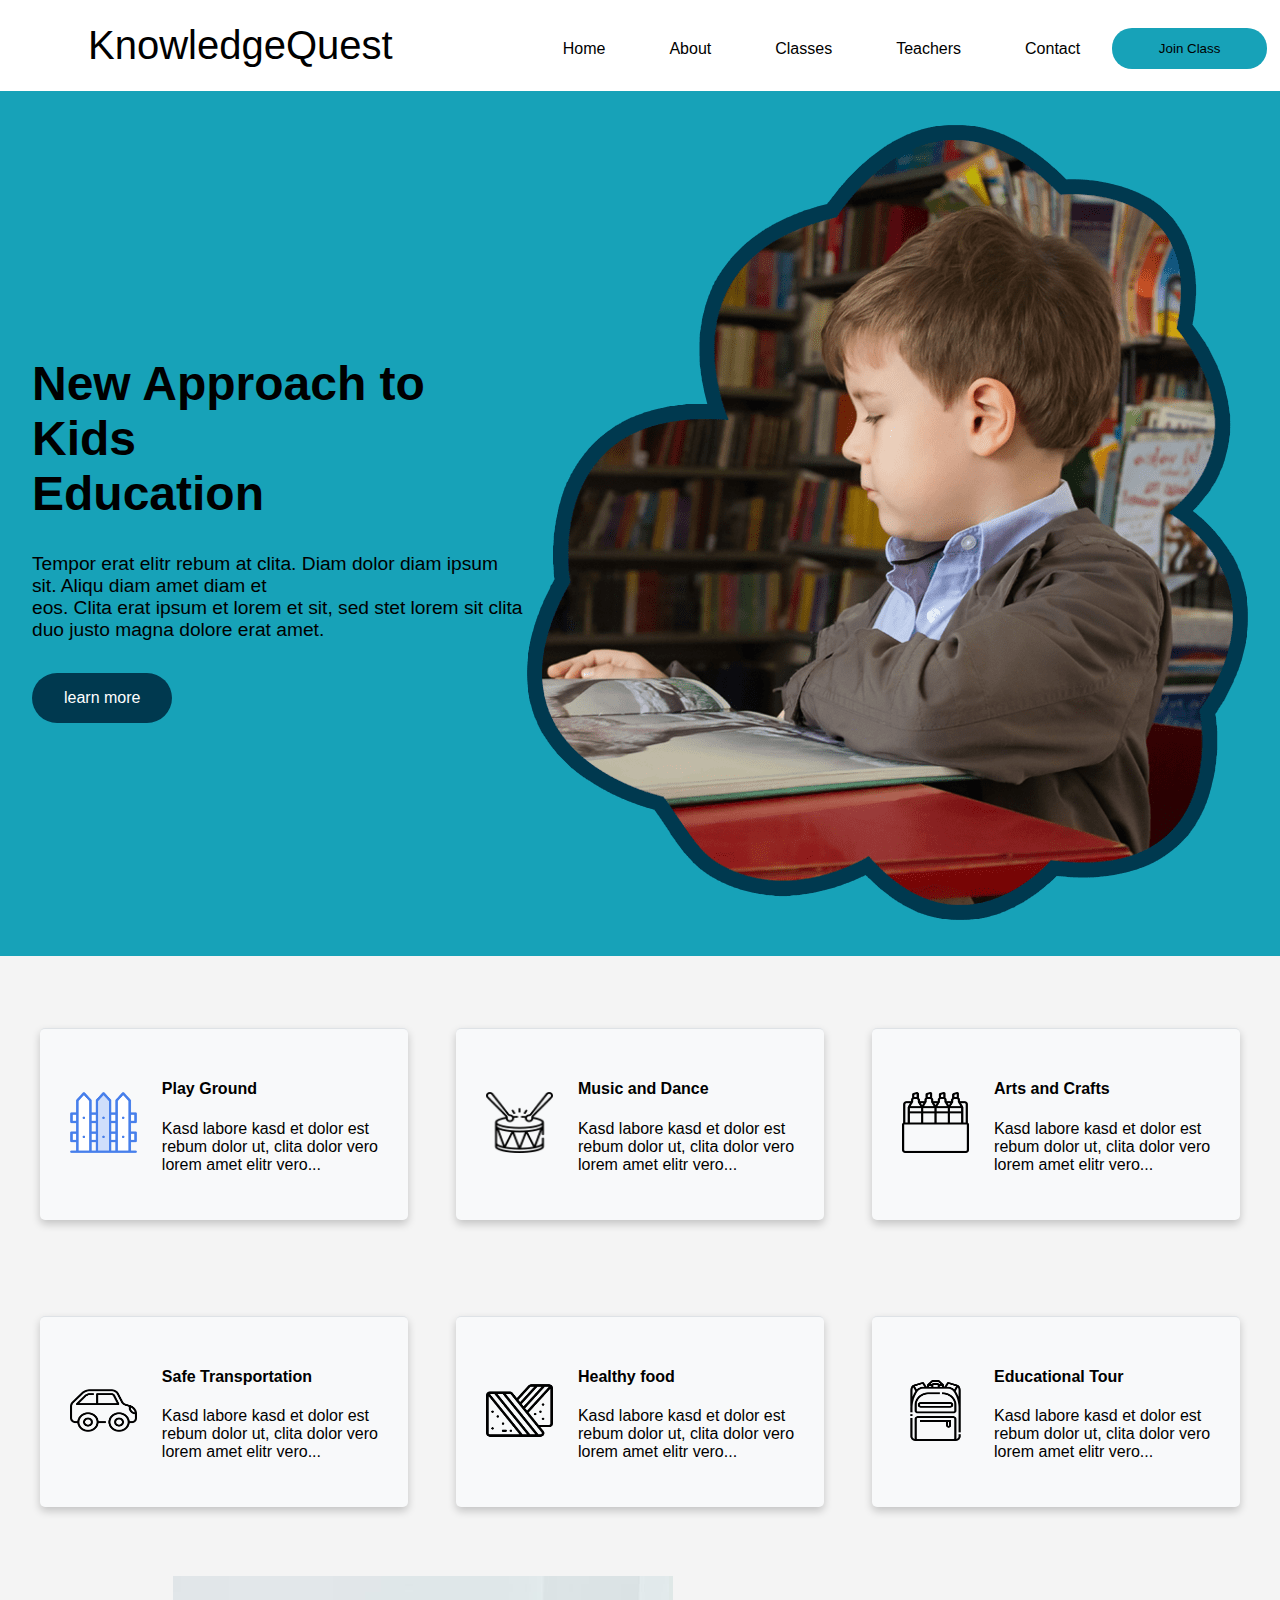
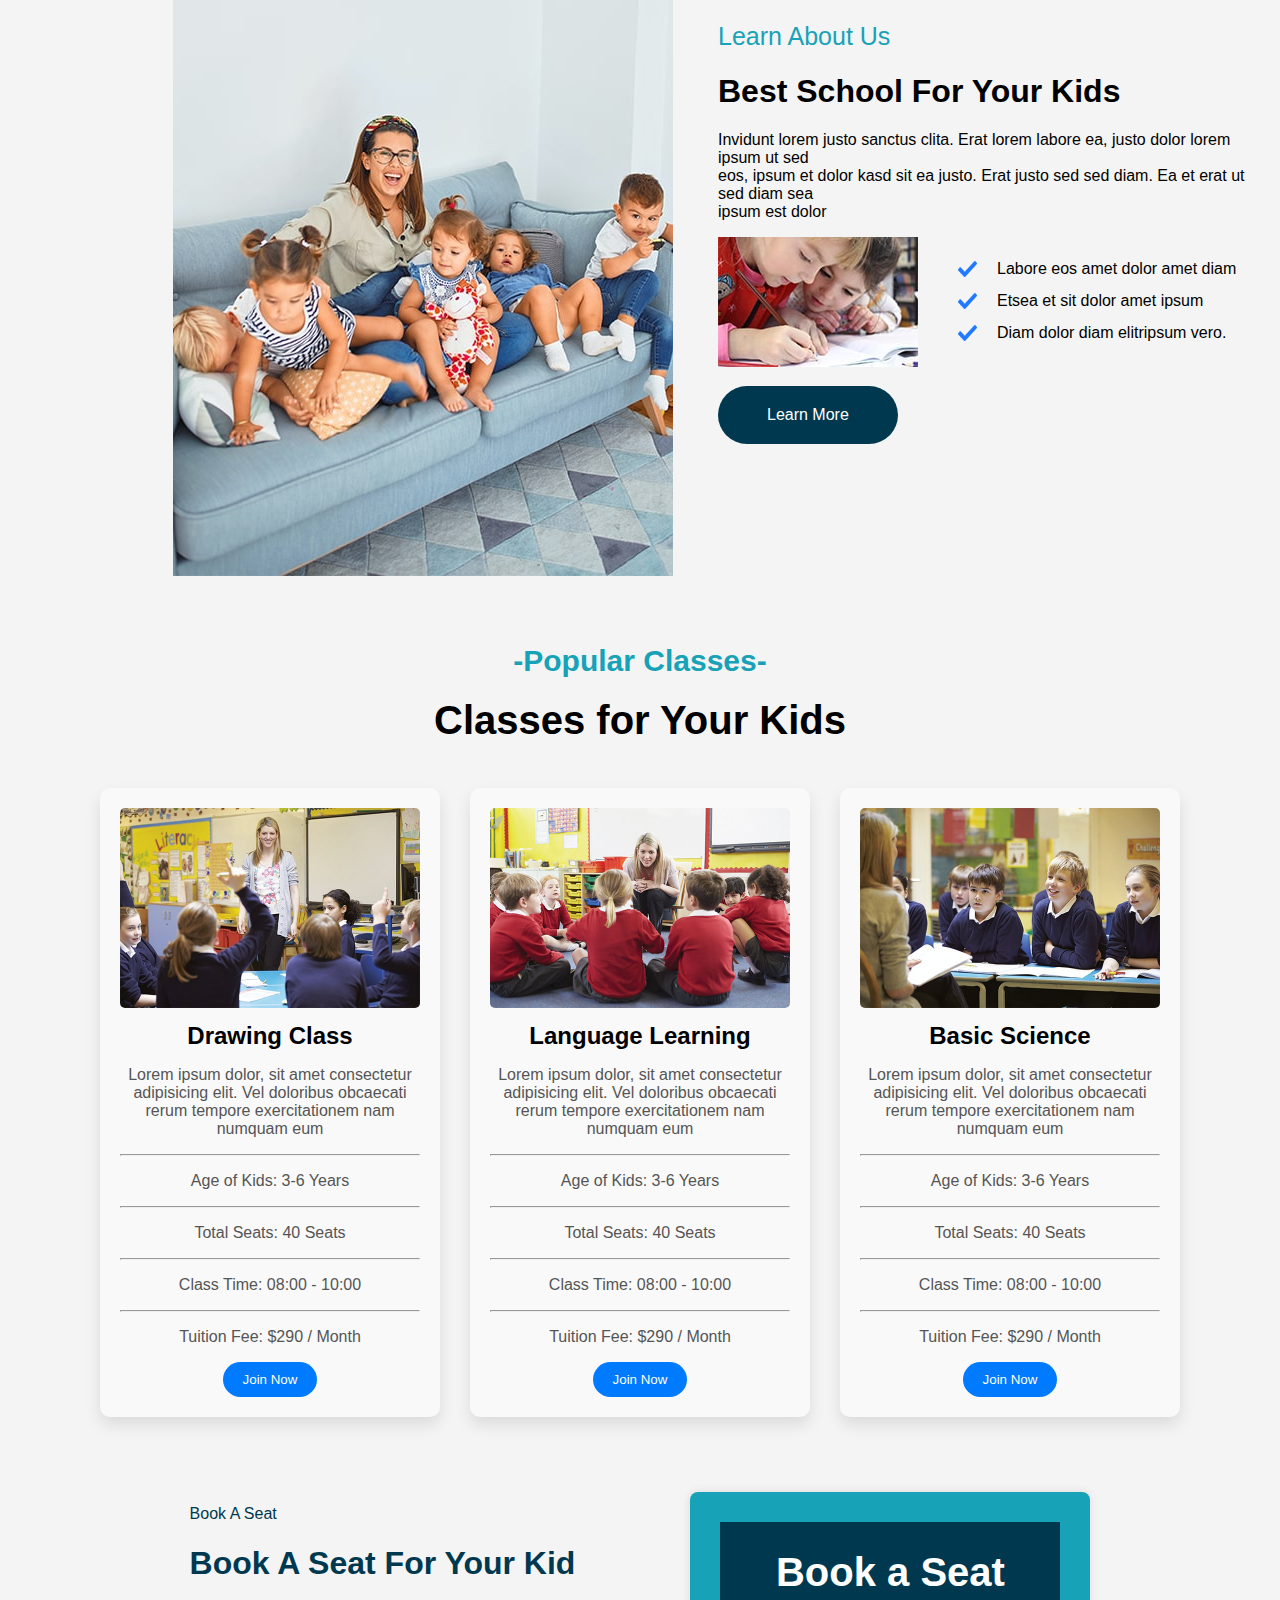
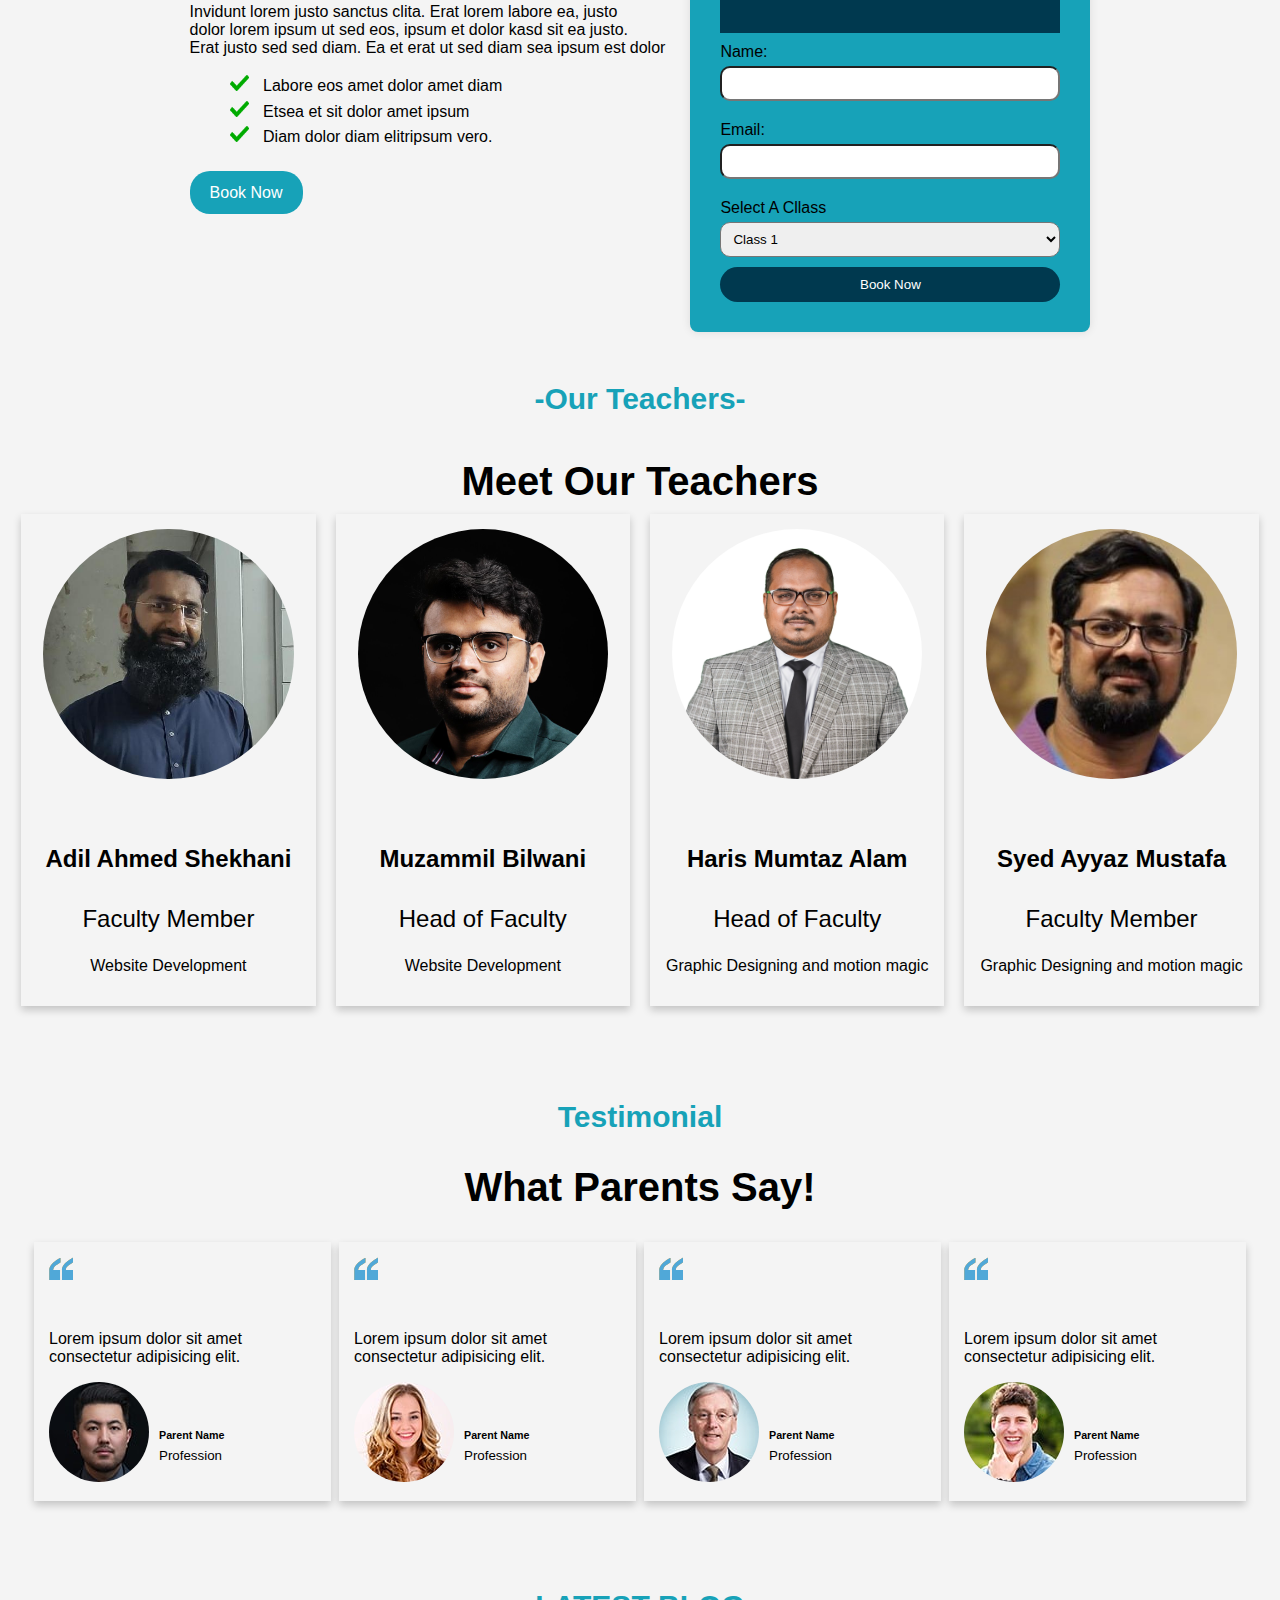
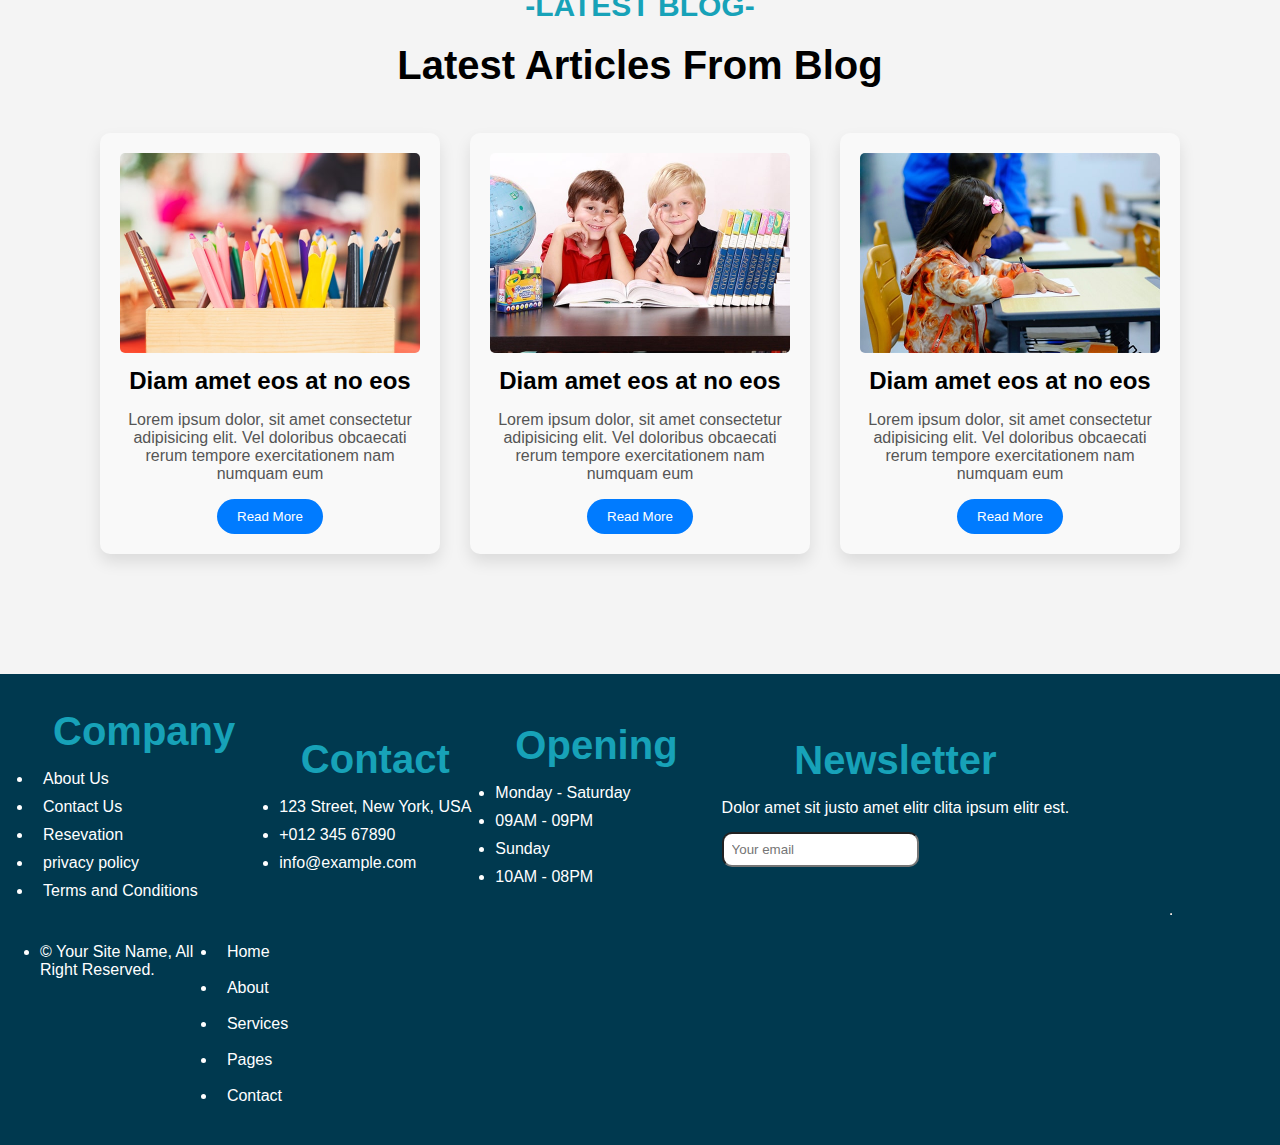
<file: index.html>
<!DOCTYPE html>
<html lang="en">

<head>
    <meta charset="utf-8" />
    <title>KnowledgeQuest </title>
    <link href="style.css" rel="stylesheet" />
</head>

<body>
    <!-- Navbar Start -->
    <div>
        <nav>
            <a href="" style="font-size: 40px">
                <span class="navbar-logo">KnowledgeQuest</span>
            </a>

            <div>
                <div class="navbar-items">
                    <a href="index.html">Home</a>
                    <a href="about.html">About</a>
                    <a href="classes.html">Classes</a>
                    <a href="teacher.html">Teachers</a>

                    <a href="contact.html" class="nav-item nav-link">Contact</a>

                    <button class="join-class-button" >
                        <a href="calcuator-class.html">Join Class</a>
                    </button>
                </div>

            </div>
        </nav>
    </div>
    <!-- Navbar End -->

    <!-- Header Start -->
    <div>
        <header class="header" >
          <div class="header-content">
            <h1 class="h1">
              New Approach to Kids <br> Education
            </h1>
            <p>
              Tempor erat elitr rebum at clita. Diam dolor diam ipsum sit. Aliqu diam amet diam et <br> eos. Clita erat ipsum et lorem et sit, sed stet lorem sit clita duo justo magna dolore erat amet.
            </p>
            <a href="about.html" class="header-learn-more">learn more</a>
          </div>
          <section class="animated-picture">
            <img src="header.png" width="auto" height="auto" alt="animated picture">
          </section>
        </header>
      </div>
      
    <!-- Header End -->

    <!-- Facilities Start -->

<div>
    <div class="card-table">
        <div class="crad-rows">
            <div class="card">
                <img src="fence.png" style="height: 61px; width: 67px; margin-right: 25px; margin-top: 33px; "
                    alt="fence">
                <div class="container">
                    <h4><b>Play Ground</b></h4>
                    <p>Kasd labore kasd et dolor est<br> rebum dolor ut, clita dolor vero <br> lorem amet elitr vero...
                    </p>
                </div>
            </div>
            <div class="card">
                <img src="drum.png" style="height: 61px; width: 67px; margin-right: 25px; margin-top: 33px; "
                    alt="fence">
                <div class="container">
                    <h4><b>Music and Dance</b></h4>
                    <p>Kasd labore kasd et dolor est<br> rebum dolor ut, clita dolor vero <br> lorem amet elitr vero...
                    </p>
                </div>
            </div>
            <div class="card">
                <img src="markers.png" style="height: 61px; width: 67px; margin-right: 25px; margin-top: 33px; "
                    alt="fence">
                <div class="container">
                    <h4><b>Arts and Crafts</b></h4>
                    <p>Kasd labore kasd et dolor est<br> rebum dolor ut, clita dolor vero <br> lorem amet elitr vero...
                    </p>
                </div>
            </div>
        </div>
    </div>

    <div class="card-table">
        <div class="crad-rows">
            <div class="card">
                <img src="car.png" style="height: 61px; width: 67px; margin-right: 25px; margin-top: 33px; "
                    alt="fence">
                <div class="container">
                    <h4><b>Safe Transportation</b></h4>
                    <p>Kasd labore kasd et dolor est<br> rebum dolor ut, clita dolor vero <br> lorem amet elitr vero...
                    </p>
                </div>
            </div>
            <div class="card">
                <img src="sandwich.png" style="height: 61px; width: 67px; margin-right: 25px; margin-top: 33px; "
                    alt="fence">
                <div class="container">
                    <h4><b>Healthy food</b></h4>
                    <p>Kasd labore kasd et dolor est<br> rebum dolor ut, clita dolor vero <br> lorem amet elitr vero...
                    </p>
                </div>
            </div>
            <div class="card">
                <img src="school-bag.png" style="height: 61px; width: 67px; margin-right: 25px; margin-top: 33px; "
                    alt="fence">
                <div class="container">
                    <h4><b>Educational Tour</b></h4>
                    <p>Kasd labore kasd et dolor est<br> rebum dolor ut, clita dolor vero <br> lorem amet elitr vero...
                    </p>
                </div>
            </div>
        </div>
    </div>
</div>
    <!-- Facilities End -->

    <!-- About Start -->
    <div class="index-about">
        <div class="container">
            <div class="row-align-items">
                <div class="col-lg-5">
                    <img class="img-fluid rounded mb-5 mb-lg-0" src="about-1.jpg" alt="" />
                </div>
                <div class="index-about-text-align">
                    <p class="section-title pr-5">
                        <span style="color: #17a2b8; font-size: 25px;">Learn About Us</span>
                    </p>
                    <h1>Best School For Your Kids</h1>
                    <p>
                        Invidunt lorem justo sanctus clita. Erat lorem labore ea, justo
                        dolor lorem ipsum ut sed <br> eos, ipsum et dolor kasd sit ea justo.
                        Erat justo sed sed diam. Ea et erat ut sed diam sea <br> ipsum est
                        dolor
                    </p>
                    <div class="index-about-text">
                        <div class="col-6 col-md-4">
                            <img class="img-fluid rounded" src="img/about-2.jpg" alt="" />
                        </div>
                        <div class="col-6 col-md-8">
                            <ul class="list-inline">
                                <li class="py-2 border-top border-bottom">
                                    <img src="img/blue check.png" width="19px" height="16px"
                                        style="padding-right: 10px;" alt="blue tik">Labore eos amet
                                    dolor amet diam
                                </li>
                                <li class="py-2 border-bottom">
                                    <img src="img/blue check.png" width="19px" height="16px"
                                        style="padding-right: 10px;" alt="blue tik">Etsea et sit
                                    dolor amet ipsum
                                </li>
                                <li class="py-2 border-bottom">
                                    <img src="img/blue check.png" width="19px" height="16px"
                                        style="padding-right: 10px;" alt="blue tik">Diam dolor diam
                                    elitripsum vero.
                                </li>
                            </ul>
                        </div>
                    </div>
                    <button class="index-learn-more">
                        <a href="#">Learn More</a>
                    </button>
                </div>
            </div>
        </div>
    </div>
    <!-- About End -->

    <!-- Class Start -->
    <h5 class="h5" style="margin-top: 5%;">-Popular Classes-</h5>
    <h2>Classes for Your Kids</h2>

    <section class="Classes">
        <div class="classes-card">
            <img src="img/class-1.jpg" alt="Drawing Class">
            <h2>Drawing Class</h2>
            <p>Lorem ipsum dolor, sit amet consectetur adipisicing elit. Vel doloribus obcaecati rerum tempore
                exercitationem nam numquam eum
            </p>
            <hr>
            <p>Age of Kids: 3-6 Years</p>
            <hr>
            <p>Total Seats: 40 Seats</p>
            <hr>
            <p>Class Time: 08:00 - 10:00</p>
            <hr>
            <p>Tuition Fee: $290 / Month</p>
            <button class="btn-join">Join Now</button>
        </div>

        <div class="classes-card">
            <img src="img/class-2.jpg" alt="Drawing Class">
            <h2>Language Learning</h2>
            <p>Lorem ipsum dolor, sit amet consectetur adipisicing elit. Vel doloribus obcaecati rerum tempore
                exercitationem nam numquam eum
            </p>
            <hr>
            <p>Age of Kids: 3-6 Years</p>
            <hr>
            <p>Total Seats: 40 Seats</p>
            <hr>
            <p>Class Time: 08:00 - 10:00</p>
            <hr>
            <p>Tuition Fee: $290 / Month</p>
            <button class="btn-join">Join Now</button>
        </div>

        <div class="classes-card">
            <img src="img/class-3.jpg" alt="Drawing Class">
            <h2>Basic Science</h2>
            <p>Lorem ipsum dolor, sit amet consectetur adipisicing elit. Vel doloribus obcaecati rerum tempore
                exercitationem nam numquam eum
            </p>
            <hr>
            <p>Age of Kids: 3-6 Years</p>
            <hr>
            <p>Total Seats: 40 Seats</p>
            <hr>
            <p>Class Time: 08:00 - 10:00</p>
            <hr>
            <p>Tuition Fee: $290 / Month</p>
            <button class="btn-join">Join Now</button>
        </div>
    </section>

    <div class="book-seat">
        <div style="margin-top: 42px;">
            <p style="color: #00394f">
                <span>Book A Seat</span>
            </p>
            <h1 style="color: #00394f;">Book A Seat For Your Kid</h1>
            <p>
                Invidunt lorem justo sanctus clita. Erat lorem labore ea, justo <br>
                dolor lorem ipsum ut sed eos, ipsum et dolor kasd sit ea justo.<br>
                Erat justo sed sed diam. Ea et erat ut sed diam sea ipsum est
                dolor
            </p>
            <ul class="book-seat-ul">
                <li class="list-inline">
                    <img src="img/green check.png" width="19px" height="16px" style="padding-right: 10px;"
                        alt="green tik">
                    Labore eos amet
                    dolor amet diam
                </li>
                <li class="list-inline">
                    <img src="img/green check.png" width="19px" height="16px" style="padding-right: 10px;"
                        alt="green tik">
                    Etsea et sit dolor
                    amet ipsum
                </li>
                <li class="list-inline">
                    <img src="img/green check.png" width="19px" height="16px" style="padding-right: 10px;"
                        alt="green tik">
                    Diam dolor diam
                    elitripsum vero.
                </li>
            </ul>
            <br>
            <a href="" class="book-seat-button">Book Now</a>
        </div>


        <div class="form-container">

            <div style="background-color: #00394f ; padding: 8px; border: 10px #00394f;">
                <h2 style="color: white;">Book a Seat</h2>
            </div>
            <div>
                <form action="#" method="post">
                    <label for="name">Name:</label>
                    <input type="text" id="name" name="name" required>

                    <label for="email">Email:</label>
                    <input type="email" id="email" name="email" required>


                    <label for="people">Select A Cllass</label>
                    <select id="people" name="people" required>
                        <option value="1">Class 1</option>
                        <option value="2">Class 1</option>
                        <option value="3">Class 1</option>
                        <option value="4">Class 1</option>
                        <option value="5">Class 1</option>
                    </select>

                    <button class="book-seat-form-button" type="submit">Book Now</button>
                </form>
            </div>

        </div>

    </div>

    <!-- Class End -->

    <!-- team start -->

    <h5 style="text-align: center;font-size: 30px;color: #17a2b8;margin-bottom: -37px;">-Our Teachers-</h5>

    <h2 style="margin-bottom:0em;margin-top:2em;">Meet Our Teachers</h2>

    <div class="card-2-table">

        <div class="card-2">
            <img src="img/sir adil.jpeg" alt="Avatar" style=" width: 85%;
            max-width: 330px;
            height: auto; padding: 15px; border-radius: 50%;">
            <div class="container-2">
                <h4 style="font-size: 1.5rem;"><b>Adil Ahmed Shekhani</b></h4>
                <p style="font-size: 1.5rem;">Faculty Member</p>
                <p >Website Development</p>
            </div>
        </div>

        <div class="card-2">
            <img src="img/sir muzamil balwani.jpeg" alt="Avatar" style="width: 85%;
            max-width: 330px;
            height: auto; padding: 15px; border-radius: 50%;">
            <div class="container-2">
                <h4 style="font-size: 1.5rem;"><b>Muzammil Bilwani</b></h4>
                <p style="font-size: 1.5rem;">Head of Faculty</p>
                <p >Website Development</p>
            </div>
        </div>

        <div class="card-2">
            <img src="img/sir haris.jpg" alt="Avatar" style="width: 85%;
            max-width: 330px;
            height: auto; padding: 15px; border-radius: 50%;">
            <div class="container-2">
                <h4 style="font-size: 1.5rem;"><b>Haris Mumtaz Alam</b></h4>
                <p style="font-size: 1.5rem;">Head of Faculty</p>
                <p >Graphic Designing and motion magic</p>
            </div>
        </div>

        <div class="card-2">
            <img src="img/sir Ayaz Mustafa.jpeg" alt="Avatar" style="width: 85%;
            max-width: 330px;
            height: auto; padding: 15px; border-radius: 50%;">
            <div class="container-2">
                <h4 style="font-size: 1.5rem;"><b>Syed Ayyaz Mustafa</b></h4>
                <p style="font-size: 1.5rem;">Faculty Member</p>
                <p >Graphic Designing and motion magic</p>
            </div>
        </div>


    </div>
    <!-- team End -->

    <!-- testomoional start -->

    <h5 style="text-align: center;font-size: 30px;color: #17a2b8;margin-bottom:-63px;;margin-top: 84px;">Testimonial
    </h5>
    <h2 style="margin-bottom: -88px;margin-top: 94px;">What Parents Say!</h2>

    <div class="Testimonials">
        <div class="testimonial-card">
            <img src="img/coma-icon-600w-740807215.png" alt="Avatar" style="width:auto; padding: 15px">
            <div class="container-2">
                <p>Lorem ipsum dolor sit amet consectetur adipisicing elit.</p>
                <div class="container-2-div">
                    <div>
                        <i><img src="img/testimonial-1.jpg" style="border-radius: 50%;" alt="cup"></i>
                    </div>
                    <div>
                        <h6>Parent Name</h6>
                        <small>Profession</small>
                    </div>
                </div>
            </div>
        </div>

        <div class="testimonial-card">
            <img src="img/coma-icon-600w-740807215.png" alt="Avatar" style="width:auto; padding: 15px">
            <div class="container-2">
                <p>Lorem ipsum dolor sit amet consectetur adipisicing elit.</p>
                <div class="container-2-div">
                    <div>
                        <i><img src="img/testimonial-2.jpg" style="border-radius: 50%;" alt="cup"></i>
                    </div>
                    <div>
                        <h6>Parent Name</h6>
                        <small>Profession</small>
                    </div>
                </div>
            </div>
        </div>

        <div class="testimonial-card">
            <img src="img/coma-icon-600w-740807215.png" alt="Avatar" style="width:auto; padding: 15px">
            <div class="container-2">
                <p>Lorem ipsum dolor sit amet consectetur adipisicing elit.</p>
                <div class="container-2-div">
                    <div>
                        <i><img src="img/testimonial-3.jpg" style="border-radius: 50%;" alt="cup"></i>
                    </div>
                    <div>
                        <h6>Parent Name</h6>
                        <small>Profession</small>
                    </div>
                </div>
            </div>
        </div>
        <div class="testimonial-card">
            <img src="img/coma-icon-600w-740807215.png" alt="Avatar" style="width:auto; padding: 15px">
            <div class="container-2">
                <p>Lorem ipsum dolor sit amet consectetur adipisicing elit.</p>
                <div class="container-2-div">
                    <div>
                        <i><img src="img/testimonial-4.jpg" style="border-radius: 50%;" alt="cup"></i>
                    </div>
                    <div>
                        <h6>Parent Name</h6>
                        <small>Profession</small>
                    </div>
                </div>
            </div>
        </div>
    </div> 

    <!-- blog start  -->

    <h5 class="h5" style="margin-top: 5%;">-LATEST BLOG-</h5>
    <h2>Latest Articles From Blog</h2>

    <section class="Classes">
        <div class="classes-card">
            <img src="img/blog-1.jpg" alt="Drawing Class">
            <h2>Diam amet eos at no eos</h2>
            <p>Lorem ipsum dolor, sit amet consectetur adipisicing elit. Vel doloribus obcaecati rerum tempore
                exercitationem nam numquam eum
            </p>
            <button class="btn-join">Read More</button>
        </div>

        <div class="classes-card">
            <img src="img/blog-2.jpg" alt="Drawing Class">
            <h2>Diam amet eos at no eos</h2>
            <p>Lorem ipsum dolor, sit amet consectetur adipisicing elit. Vel doloribus obcaecati rerum tempore
                exercitationem nam numquam eum
            </p>
            <button class="btn-join">Read More</button>
        </div>

        <div class="classes-card">
            <img src="img/blog-3.jpg" alt="Drawing Class">
            <h2>Diam amet eos at no eos</h2>
            <p>Lorem ipsum dolor, sit amet consectetur adipisicing elit. Vel doloribus obcaecati rerum tempore
                exercitationem nam numquam eum
            </p>
            <button class="btn-join">Read More</button>
        </div>
    </section>


    <!-- blog end  -->



    <br>
    <br>
    <br>
    <br>
    <br>


    <footer>
        <table>
            <tr>
                <td>
                    <div class="nav-shortcuts">
                        <h2>Company</h2>
                        <li><a href="about,html">About Us</a></li>
                        <li><a href="contact.html">Contact Us</a></li>
                        <li><a href="reservation.html">Resevation</a></li>
                        <li><a href="privacy-policy.html">privacy policy</a></li>
                        <li><a href="Terms-and-Conditions.html">Terms and Conditions</a></li>
                    </div>
                </td>
                <td>
                    <div class="nav-shortcuts-2">
                        <h2>Contact</h2>
                        <li>123 Street, New York, USA</li>
                        <li>+012 345 67890</li>
                        <li>info@example.com</li>
                    </div>
                </td>
                <td>
                    <div class="nav-shortcuts-3">
                        <h2>Opening</h2>
                        <li>Monday - Saturday</li>
                        <li>09AM - 09PM</li>
                        <li>Sunday</li>
                        <li>10AM - 08PM</li>
                    </div>
                </td>
                <td>
                    <div class="nav-shortcuts-4">
                        <h2>Newsletter</h2>
                        <p>Dolor amet sit justo amet elitr clita ipsum elitr est.</p>
                        <input type="email" placeholder="Your email">
                    </div>
                </td>
            </tr>
        </table>
        <hr>
        <div class="nav-shortcuts-5">
            <div class="nav-shortcuts-5-div-1">
                <li>© Your Site Name, All Right Reserved.</li>

            </div>
            <div class="nav-shortcuts-5-div-2">
                <li><a href="index.html">Home</a></li>&nbsp;&nbsp;
                <li><a href="about,html">About</a></li>&nbsp;&nbsp;
                <li><a href="Services.html">Services</a></li>&nbsp;&nbsp;
                <li><a href="Pages.html">Pages</a></li>&nbsp;&nbsp;
                <li><a href="Contact.html">Contact</a></li>
            </div>
        </div>
    </footer>

<!-- Back to top button -->
<button onclick="goToTop()" id="goTopBtn" title="Go to top"><img src="img/go top.png" width="30px" height="30" alt="go top "></button>

    <script src="index.js"></script>
</body>



</html>
</file>
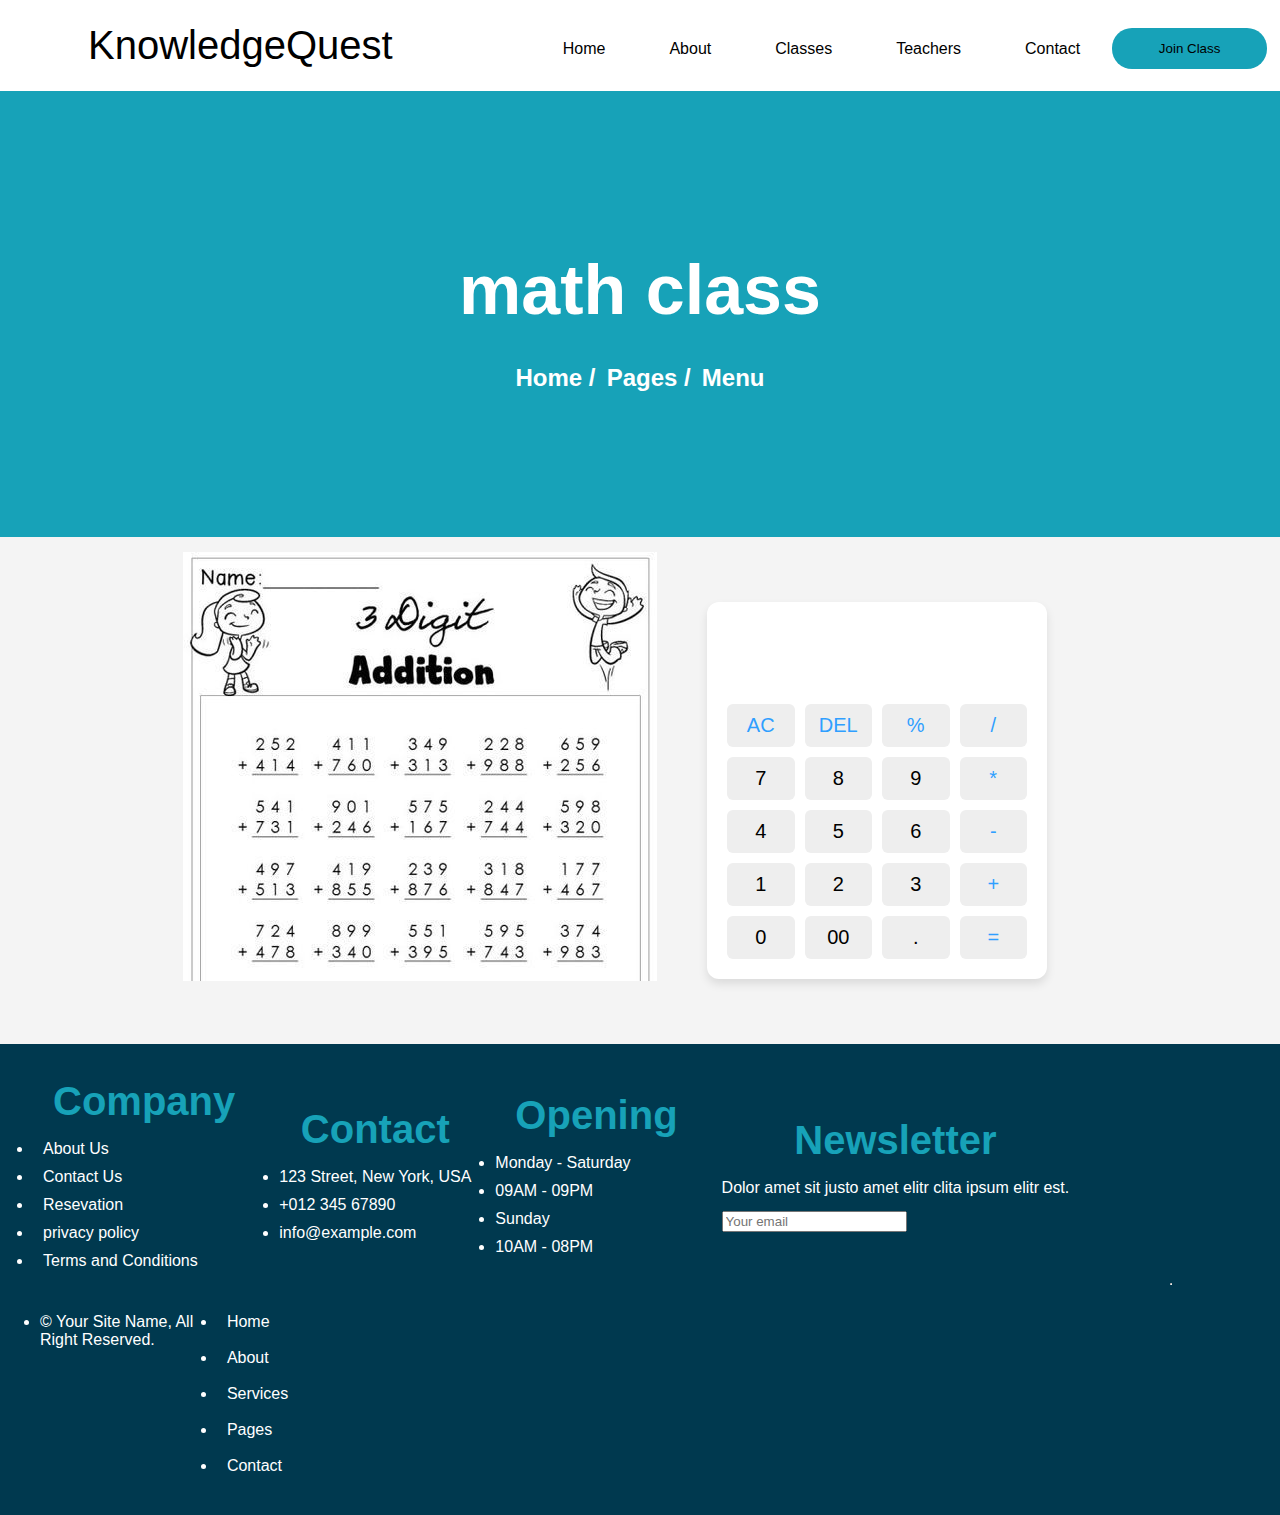
<file: calcuator-class.html>
<!DOCTYPE html>
<html lang="en">

<head>
  <meta charset="UTF-8">
  <meta name="viewport" content="width=device-width, initial-scale=1.0">
  <title>Calculator</title>
  <link rel="stylesheet" href="calcuator.css">
</head>

<body>

  <!-- Navbar Start -->
  <div>
    <nav>
      <a href="" style="font-size: 40px">
        <span class="navbar-logo">KnowledgeQuest</span>
      </a>

      <div>
        <div class="navbar-items">
          <a href="index.html">Home</a>
          <a href="about.html">About</a>
          <a href="classes.html">Classes</a>
          <a href="teacher.html">Teachers</a>

          <a href="contact.html" class="nav-item nav-link">Contact</a>

          <button class="join-class-button">
            <a href="calcuator-class.html">Join Class</a>
          </button>
        </div>

      </div>
    </nav>
  </div>
  <!-- Navbar End -->


  <header>
    <h1>math class</h1>
    <h2> <a href="index.html">Home /</a>
      <a href="#">Pages /</a>
      <a href="menu.html">Menu</a>
    </h2>
  </header>
  <div class="main">
    <div>
      <img src="img/WhatsApp Image 2024-03-02 at 7.07.46 PM.jpeg" alt="">
    </div>

    <div class="content">
      <div class="container">
        <input type="text" class="display" />
        <div class="buttons">
          <button class="operator" data-value="AC">AC</button>
          <button class="operator" data-value="DEL">DEL</button>
          <button class="operator" data-value="%">%</button>
          <button class="operator" data-value="/">/</button>
          <button data-value="7">7</button>
          <button data-value="8">8</button>
          <button data-value="9">9</button>
          <button class="operator" data-value="*">*</button>
          <button data-value="4">4</button>
          <button data-value="5">5</button>
          <button data-value="6">6</button>
          <button class="operator" data-value="-">-</button>
          <button data-value="1">1</button>
          <button data-value="2">2</button>
          <button data-value="3">3</button>
          <button class="operator" data-value="+">+</button>
          <button data-value="0">0</button>
          <button data-value="00">00</button>
          <button data-value=".">.</button>
          <button class="operator" data-value="=">=</button>
        </div>
      </div>
    </div>
  </div>
  <footer>
    <table>
      <tr>
        <td>
          <div class="nav-shortcuts">
            <h2>Company</h2>
            <li><a href="about,html">About Us</a></li>
            <li><a href="contact.html">Contact Us</a></li>
            <li><a href="reservation.html">Resevation</a></li>
            <li><a href="privacy-policy.html">privacy policy</a></li>
            <li><a href="Terms-and-Conditions.html">Terms and Conditions</a></li>
          </div>
        </td>
        <td>
          <div class="nav-shortcuts-2">
            <h2>Contact</h2>
            <li>123 Street, New York, USA</li>
            <li>+012 345 67890</li>
            <li>info@example.com</li>
          </div>
        </td>
        <td>
          <div class="nav-shortcuts-3">
            <h2>Opening</h2>
            <li>Monday - Saturday</li>
            <li>09AM - 09PM</li>
            <li>Sunday</li>
            <li>10AM - 08PM</li>
          </div>
        </td>
        <td>
          <div class="nav-shortcuts-4">
            <h2>Newsletter</h2>
            <p>Dolor amet sit justo amet elitr clita ipsum elitr est.</p>
            <input type="email" placeholder="Your email">
          </div>
        </td>
      </tr>
    </table>
    <hr>
    <div class="nav-shortcuts-5">
      <div class="nav-shortcuts-5-div-1">
        <li>© Your Site Name, All Right Reserved.</li>

      </div>
      <div class="nav-shortcuts-5-div-2">
        <li><a href="index.html">Home</a></li>&nbsp;&nbsp;
        <li><a href="about,html">About</a></li>&nbsp;&nbsp;
        <li><a href="Services.html">Services</a></li>&nbsp;&nbsp;
        <li><a href="Pages.html">Pages</a></li>&nbsp;&nbsp;
        <li><a href="Contact.html">Contact</a></li>
      </div>
    </div>
  </footer>

  <!-- Back to top button -->
  <button onclick="goToTop()" id="goTopBtn" title="Go to top"><img src="img/go top.png" width="30px" height="30"
      alt="go top "></button>

  <script src="calculator.js"></script>



</body>

</html>
</file>
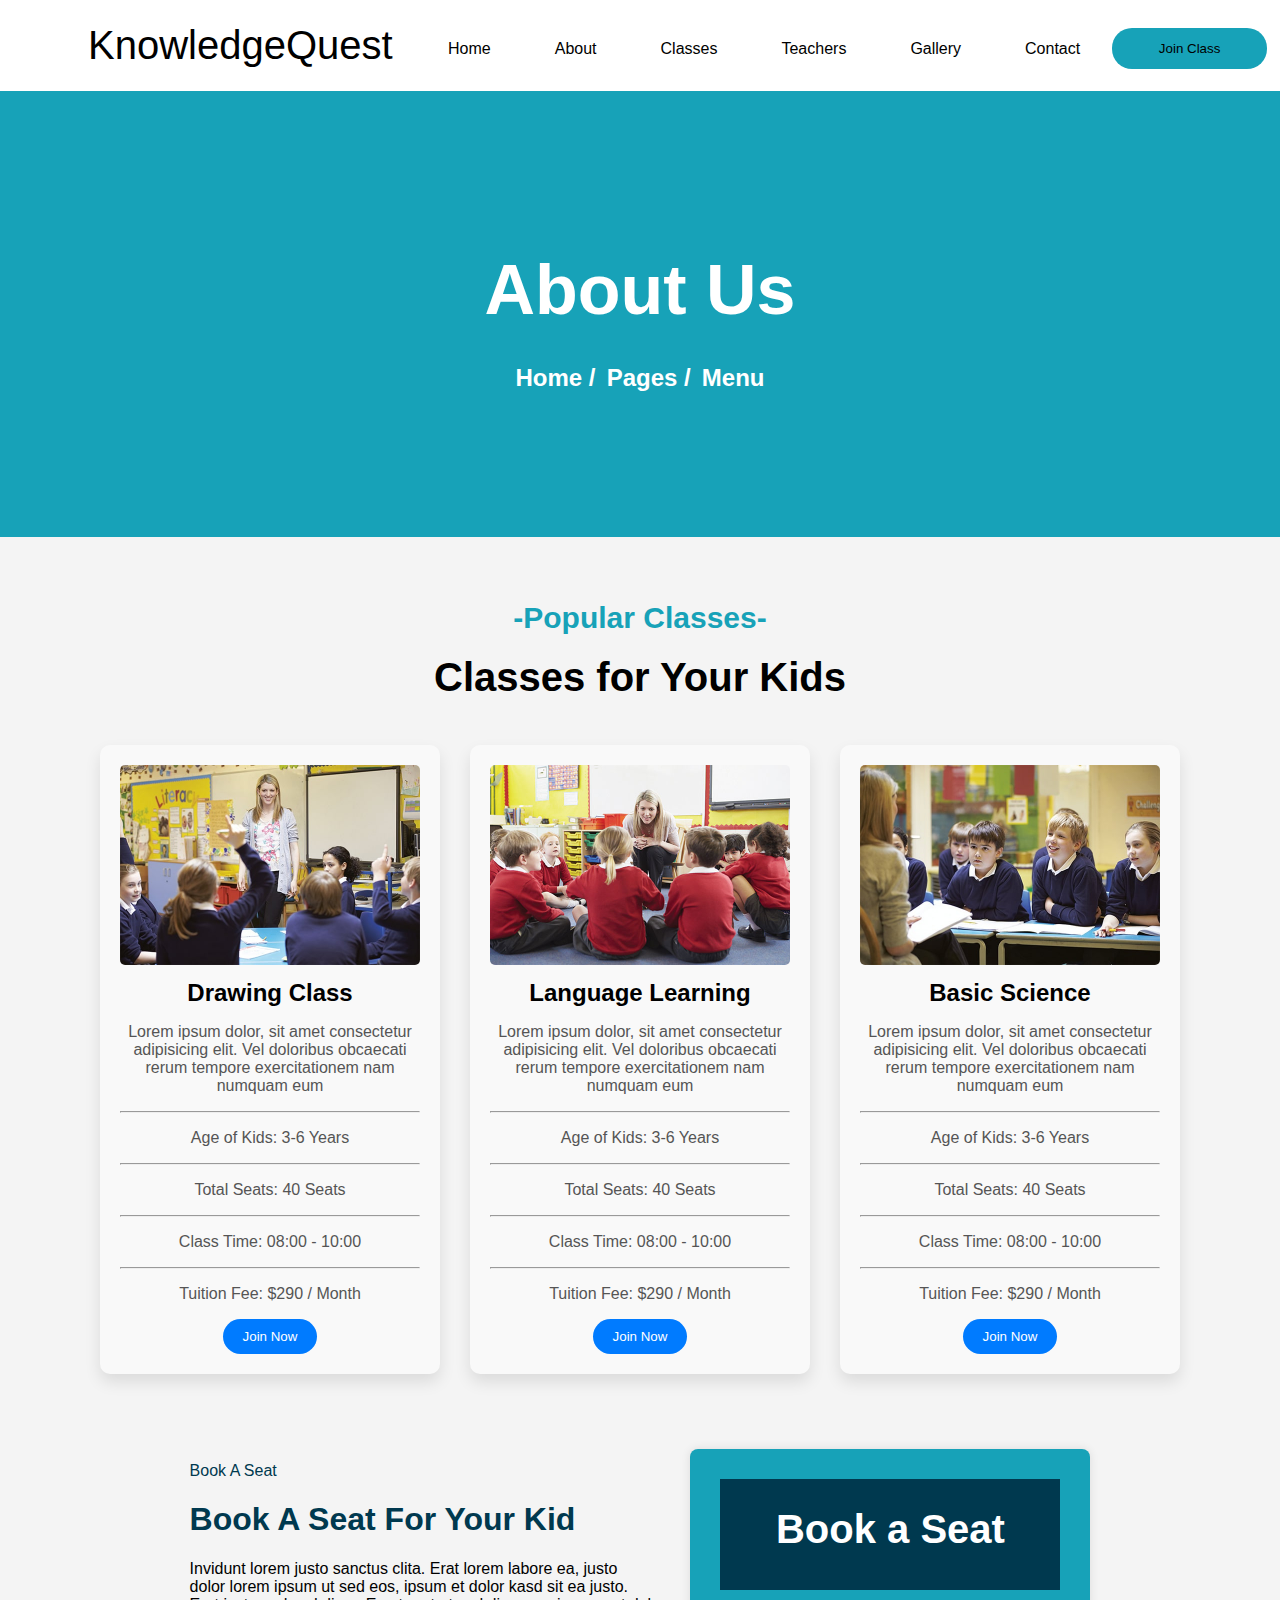
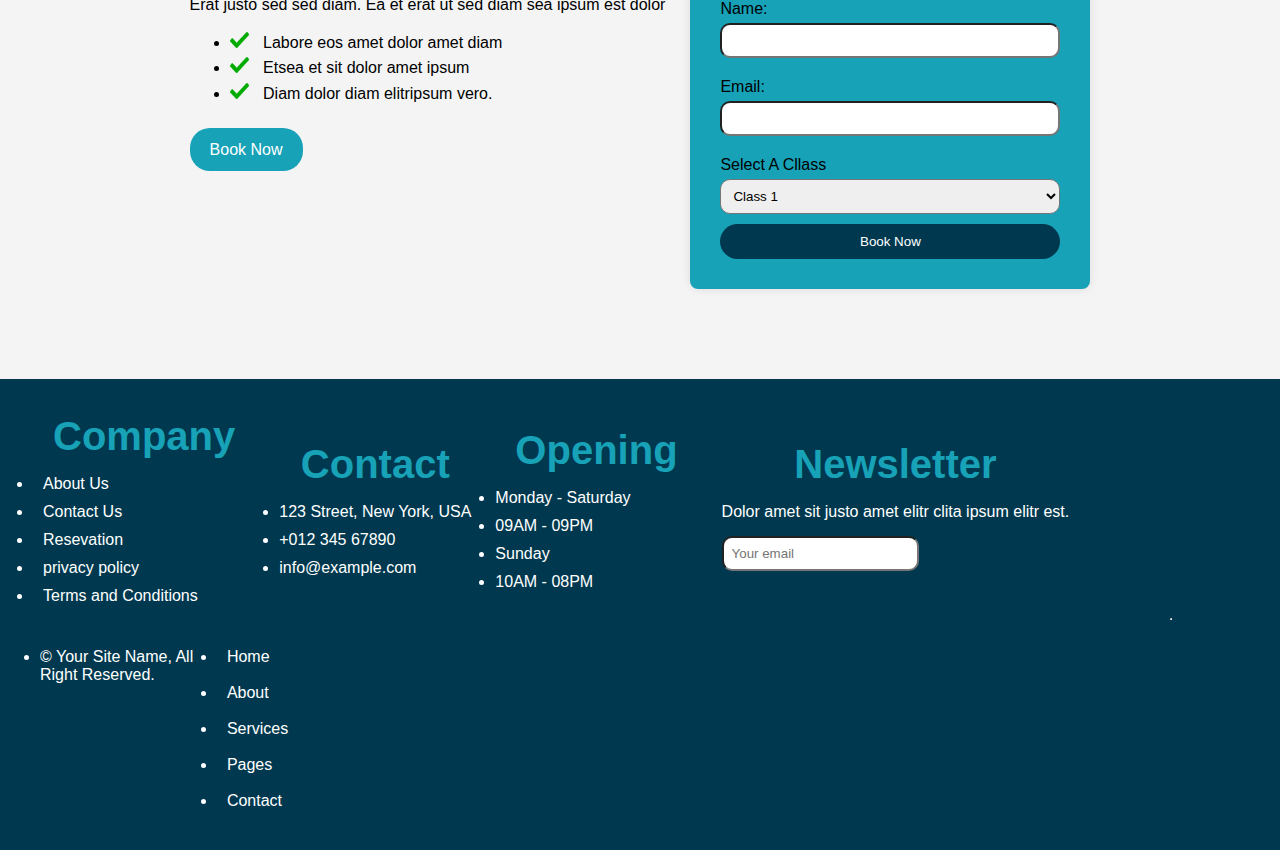
<file: classes.html>
<!DOCTYPE html>
<html lang="en">
<head>
    <meta charset="UTF-8">
    <meta name="viewport" content="width=device-width, initial-scale=1.0">
    <link rel="stylesheet" href="classes.css">
    <title>Classes</title>
</head>
<body>

  <!-- Navbar Start -->
  <div>
    <nav>
        <a href="" style="font-size: 40px">
            <span class="navbar-logo">KnowledgeQuest</span>
        </a>

        <div>
            <div class="navbar-items">
                <a href="index.html">Home</a>
                <a href="about.html">About</a>
                <a href="class.html">Classes</a>
                <a href="team.html">Teachers</a>
                <a href="gallery.html">Gallery</a>

                <a href="contact.html" class="nav-item nav-link">Contact</a>

                <button class="join-class-button" >
                    <a>Join Class</a>
                </button>
            </div>

        </div>
    </nav>
</div>
<!-- Navbar End -->

    <header>
        <h1>About Us</h1>
        <h2> <a href="index.html">Home /</a>
            <a href="#">Pages /</a>
            <a href="menu.html">Menu</a>
        </h2>
    </header>

    <h5 class="h5" style="margin-top: 5%;">-Popular Classes-</h5>
    <h2>Classes for Your Kids</h2>

    <section class="Classes">
        <div class="classes-card">
            <img src="img/class-1.jpg" alt="Drawing Class">
            <h2>Drawing Class</h2>
            <p>Lorem ipsum dolor, sit amet consectetur adipisicing elit. Vel doloribus obcaecati rerum tempore
                exercitationem nam numquam eum
            </p>
            <hr>
            <p>Age of Kids: 3-6 Years</p>
            <hr>
            <p>Total Seats: 40 Seats</p>
            <hr>
            <p>Class Time: 08:00 - 10:00</p>
            <hr>
            <p>Tuition Fee: $290 / Month</p>
            <button class="btn-join">Join Now</button>
        </div>

        <div class="classes-card">
            <img src="img/class-2.jpg" alt="Drawing Class">
            <h2>Language Learning</h2>
            <p>Lorem ipsum dolor, sit amet consectetur adipisicing elit. Vel doloribus obcaecati rerum tempore
                exercitationem nam numquam eum
            </p>
            <hr>
            <p>Age of Kids: 3-6 Years</p>
            <hr>
            <p>Total Seats: 40 Seats</p>
            <hr>
            <p>Class Time: 08:00 - 10:00</p>
            <hr>
            <p>Tuition Fee: $290 / Month</p>
            <button class="btn-join">Join Now</button>
        </div>

        <div class="classes-card">
            <img src="img/class-3.jpg" alt="Drawing Class">
            <h2>Basic Science</h2>
            <p>Lorem ipsum dolor, sit amet consectetur adipisicing elit. Vel doloribus obcaecati rerum tempore
                exercitationem nam numquam eum
            </p>
            <hr>
            <p>Age of Kids: 3-6 Years</p>
            <hr>
            <p>Total Seats: 40 Seats</p>
            <hr>
            <p>Class Time: 08:00 - 10:00</p>
            <hr>
            <p>Tuition Fee: $290 / Month</p>
            <button class="btn-join">Join Now</button>
        </div>
    </section>

    <div class="book-seat">
        <div style="margin-top: 42px;">
            <p style="color: #00394f">
                <span>Book A Seat</span>
            </p>
            <h1 style="color: #00394f;">Book A Seat For Your Kid</h1>
            <p>
                Invidunt lorem justo sanctus clita. Erat lorem labore ea, justo <br>
                dolor lorem ipsum ut sed eos, ipsum et dolor kasd sit ea justo.<br>
                Erat justo sed sed diam. Ea et erat ut sed diam sea ipsum est
                dolor
            </p>
            <ul class="book-seat-ul">
                <li class="list-inline">
                    <img src="img/green check.png" width="19px" height="16px" style="padding-right: 10px;"
                        alt="green tik">
                    Labore eos amet
                    dolor amet diam
                </li>
                <li class="list-inline">
                    <img src="img/green check.png" width="19px" height="16px" style="padding-right: 10px;"
                        alt="green tik">
                    Etsea et sit dolor
                    amet ipsum
                </li>
                <li class="list-inline">
                    <img src="img/green check.png" width="19px" height="16px" style="padding-right: 10px;"
                        alt="green tik">
                    Diam dolor diam
                    elitripsum vero.
                </li>
            </ul>
            <br>
            <a href="" class="book-seat-button">Book Now</a>
        </div>


        <div class="form-container">

            <div style="background-color: #00394f ; padding: 8px; border: 10px #00394f;">
                <h2 style="color: white;">Book a Seat</h2>
            </div>
            <div>
                <form action="#" method="post">
                    <label for="name">Name:</label>
                    <input type="text" id="name" name="name" required>

                    <label for="email">Email:</label>
                    <input type="email" id="email" name="email" required>


                    <label for="people">Select A Cllass</label>
                    <select id="people" name="people" required>
                        <option value="1">Class 1</option>
                        <option value="2">Class 1</option>
                        <option value="3">Class 1</option>
                        <option value="4">Class 1</option>
                        <option value="5">Class 1</option>
                    </select>

                    <button class="book-seat-form-button" type="submit">Book Now</button>
                </form>
            </div>

        </div>

    </div>
    
    <br>
    <br>
    <br>
    <br>
    <br>


    <footer>
        <table>
            <tr>
                <td>
                    <div class="nav-shortcuts">
                        <h2>Company</h2>
                        <li><a href="about,html">About Us</a></li>
                        <li><a href="contact.html">Contact Us</a></li>
                        <li><a href="reservation.html">Resevation</a></li>
                        <li><a href="privacy-policy.html">privacy policy</a></li>
                        <li><a href="Terms-and-Conditions.html">Terms and Conditions</a></li>
                    </div>
                </td>
                <td>
                    <div class="nav-shortcuts-2">
                        <h2>Contact</h2>
                        <li>123 Street, New York, USA</li>
                        <li>+012 345 67890</li>
                        <li>info@example.com</li>
                    </div>
                </td>
                <td>
                    <div class="nav-shortcuts-3">
                        <h2>Opening</h2>
                        <li>Monday - Saturday</li>
                        <li>09AM - 09PM</li>
                        <li>Sunday</li>
                        <li>10AM - 08PM</li>
                    </div>
                </td>
                <td>
                    <div class="nav-shortcuts-4">
                        <h2>Newsletter</h2>
                        <p>Dolor amet sit justo amet elitr clita ipsum elitr est.</p>
                        <input type="email" placeholder="Your email">
                    </div>
                </td>
            </tr>
        </table>
        <hr>
        <div class="nav-shortcuts-5">
            <div class="nav-shortcuts-5-div-1">
                <li>© Your Site Name, All Right Reserved.</li>

            </div>
            <div class="nav-shortcuts-5-div-2">
                <li><a href="index.html">Home</a></li>&nbsp;&nbsp;
                <li><a href="about,html">About</a></li>&nbsp;&nbsp;
                <li><a href="Services.html">Services</a></li>&nbsp;&nbsp;
                <li><a href="Pages.html">Pages</a></li>&nbsp;&nbsp;
                <li><a href="Contact.html">Contact</a></li>
            </div>
        </div>
    </footer>

<!-- Back to top button -->
<button onclick="goToTop()" id="goTopBtn" title="Go to top"><img src="img/go top.png" width="30px" height="30" alt="go top "></button>

    <script src="classes.js"></script>

</body>
</html>
</file>
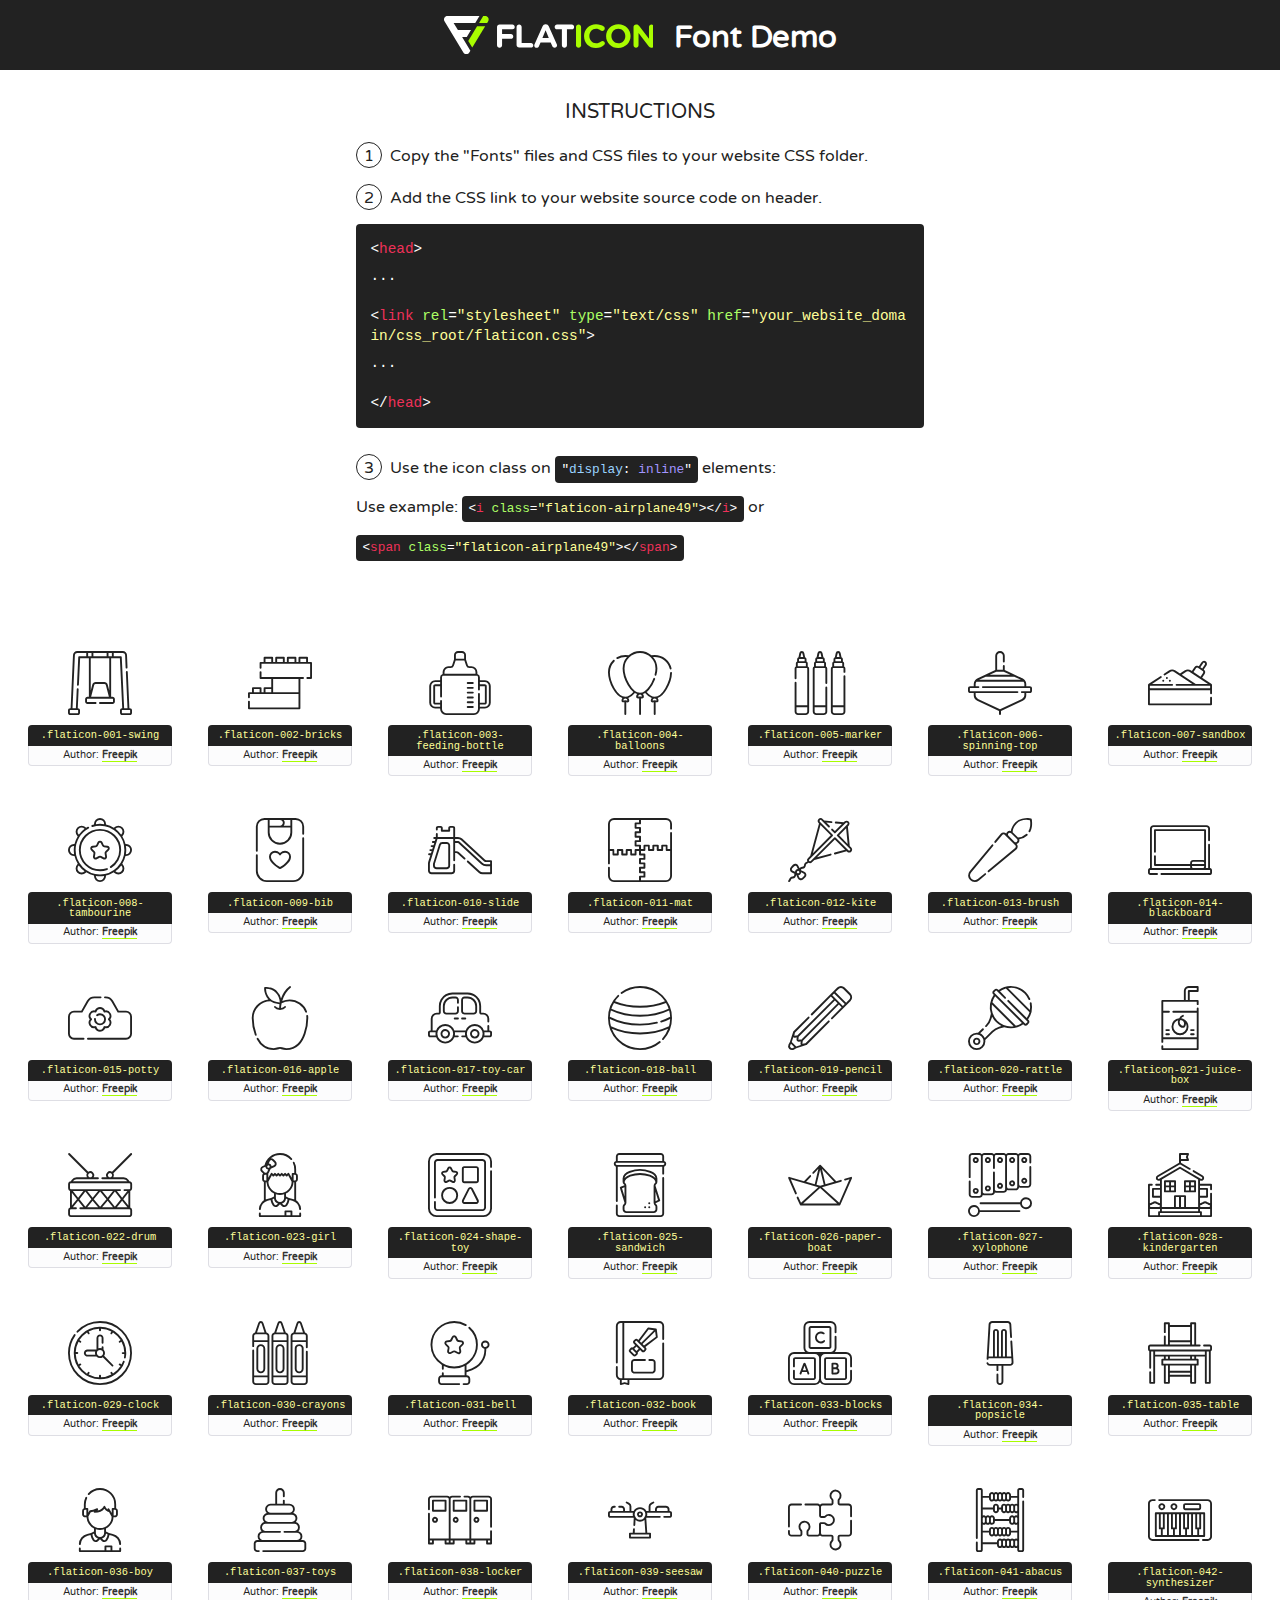
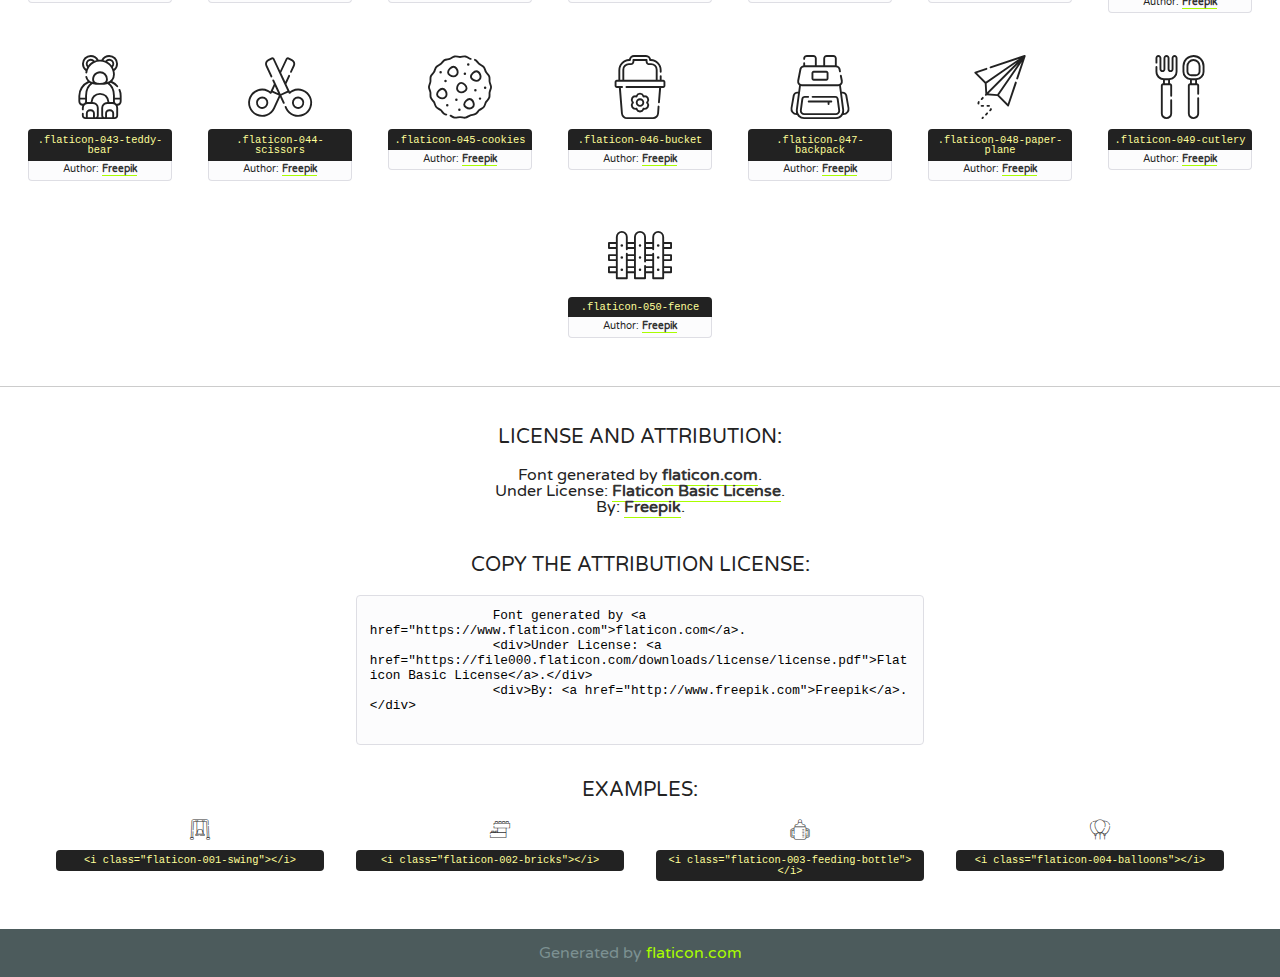
<file: flaticon.html>
<!DOCTYPE html>
<!--
  Flaticon icon font: Flaticon
  Creation date: 11/06/2020 07:22
-->
<html>
    <!DOCTYPE html>

    <head>
        <title>Flaticon WebFont</title>
        <link href="http://fonts.googleapis.com/css?family=Varela+Round" rel="stylesheet" type="text/css" />
        <link rel="stylesheet" type="text/css" href="flaticon.css">
        <meta charset="UTF-8">
        <style>
            html, body, div, span, applet, object, iframe,
            h1, h2, h3, h4, h5, h6, p, blockquote, pre,
            a, abbr, acronym, address, big, cite, code,
            del, dfn, em, img, ins, kbd, q, s, samp,
            small, strike, strong, sub, sup, tt, var,
            b, u, i, center,
            dl, dt, dd, ol, ul, li,
            fieldset, form, label, legend,
            table, caption, tbody, tfoot, thead, tr, th, td,
            article, aside, canvas, details, embed,
            figure, figcaption, footer, header, hgroup,
            menu, nav, output, ruby, section, summary,
            time, mark, audio, video {
                margin: 0;
                padding: 0;
                border: 0;
                font-size: 100%;
                font: inherit;
                vertical-align: baseline;
            }
            /* HTML5 display-role reset for older browsers */
            article, aside, details, figcaption, figure,
            footer, header, hgroup, menu, nav, section {
                display: block;
            }
            body {
                line-height: 1;
            }
            ol, ul {
                list-style: none;
            }
            blockquote, q {
                quotes: none;
            }
            blockquote:before, blockquote:after,
            q:before, q:after {
                content: '';
                content: none;
            }
            table {
                border-collapse: collapse;
                border-spacing: 0;
            }
            body {
                font-family: 'Varela Round', Helvetica, Arial, sans-serif;
                font-size: 16px;
                color: #222;
            }
            a {
                color: #333;
                border-bottom: 1px solid #a9fd00;
                font-weight: bold;
                text-decoration: none;
            }
            * {
                -moz-box-sizing: border-box;
                -webkit-box-sizing: border-box;
                box-sizing: border-box;
                margin: 0;
                padding: 0;
            }
            [class^="flaticon-"]:before, [class*=" flaticon-"]:before, [class^="flaticon-"]:after, [class*=" flaticon-"]:after {
                font-family: Flaticon;
                font-size: 30px;
                font-style: normal;
                margin-left: 20px;
                color: #333;
            }
            .wrapper {
                max-width: 600px;
                margin: auto;
                padding: 0 1em;
            }
            .title {
                font-size: 1.25em;
                text-align: center;
                margin-bottom: 1em;
                text-transform: uppercase;
            }
            header {
                text-align: center;
                background-color: #222;
                color: #fff;
                padding: 1em;
            }
            header .logo {
                width: 210px;
                height: 38px;
                display: inline-block;
                vertical-align: middle;
                margin-right: 1em;
                border: none;
            }
            header strong {
                font-size: 1.95em;
                font-weight: bold;
                vertical-align: middle;
                margin-top: 5px;
                display: inline-block;
            }
            .demo {
                margin: 2em auto;
                line-height: 1.25em;
            }
            .demo ul li {
                margin-bottom: 1em;
            }
            .demo ul li .num {
                color: #222;
                border-radius: 20px;
                display: inline-block;
                width: 26px;
                padding: 3px;
                height: 26px;
                text-align: center;
                margin-right: 0.5em;
                border: 1px solid #222;
            }
            .demo ul li code {
                background-color: #222;
                border-radius: 4px;
                padding: 0.25em 0.5em;
                display: inline-block;
                color: #fff;
                font-family: Consolas,Monaco,Lucida Console,Liberation Mono,DejaVu Sans Mono,Bitstream Vera Sans Mono,Courier New, monospace;
                font-weight: lighter;
                margin-top: 1em;
                font-size: 0.8em;
                word-break: break-all;
            }
            .demo ul li code.big {
                padding: 1em;
                font-size: 0.9em;
            }
            .demo ul li code .red {
                color: #EF3159;
            }
            .demo ul li code .green {
                color: #ACFF65;
            }
            .demo ul li code .yellow {
                color: #FFFF99;
            }
            .demo ul li code .blue {
                color: #99D3FF;
            }
            .demo ul li code .purple {
                color: #A295FF;
            }
            .demo ul li code .dots {
                margin-top: 0.5em;
                display: block;
            }
            #glyphs {
                border-bottom: 1px solid #ccc;
                padding: 2em 0;
                text-align: center;
            }
            .glyph {
                display: inline-block;
                width: 9em;
                margin: 1em;
                text-align: center;
                vertical-align: top;
                background: #FFF;
            }
            .glyph .glyph-icon {
                padding: 10px;
                display: block;
                font-family:"Flaticon";
                font-size: 64px;
                line-height: 1;
            }
            .glyph .glyph-icon:before {
                font-size: 64px;
                color: #222;
                margin-left: 0;
            }
            .class-name {
                font-size: 0.65em;
                background-color: #222;
                color: #fff;
                border-radius: 4px 4px 0 0;
                padding: 0.5em;
                color: #FFFF99;
                font-family: Consolas,Monaco,Lucida Console,Liberation Mono,DejaVu Sans Mono,Bitstream Vera Sans Mono,Courier New, monospace;
            }
            .author-name {
                font-size: 0.6em;
                background-color: #fcfcfd;
                border: 1px solid #DEDEE4;
                border-top: 0;
                border-radius: 0 0 4px 4px;
                padding: 0.5em;
            }
            .class-name:last-child {
                font-size: 10px;
                color:#888;
            }
            .class-name:last-child a {
                font-size: 10px;
                color:#555;
            }
            .class-name:last-child a:hover {
                color:#a9fd00;
            }
            .glyph > input {
                display: block;
                width: 100px;
                margin: 5px auto;
                text-align: center;
                font-size: 12px;
                cursor: text;
            }
            .glyph > input.icon-input {
                font-family:"Flaticon";
                font-size: 16px;
                margin-bottom: 10px;
            }
            .attribution .title {
                margin-top: 2em;
            }
            .attribution textarea {
                background-color: #fcfcfd;
                padding: 1em;
                border: none;
                box-shadow: none;
                border: 1px solid #DEDEE4;
                border-radius: 4px;
                resize: none;
                width: 100%;
                height: 150px;
                font-size: 0.8em;
                font-family: Consolas,Monaco,Lucida Console,Liberation Mono,DejaVu Sans Mono,Bitstream Vera Sans Mono,Courier New, monospace;
                -webkit-appearance: none;
            }
            .iconsuse {
                margin: 2em auto;
                text-align: center;
                max-width: 1200px;
            }
            .iconsuse:after {
                content: '';
                display: table;
                clear: both;
            }
            .iconsuse .image {
                float: left;
                width: 25%;
                padding: 0 1em;
            }
            .iconsuse .image p {
                margin-bottom: 1em;
            }
            .iconsuse .image span {
                display: block;
                font-size: 0.65em;
                background-color: #222;
                color: #fff;
                border-radius: 4px;
                padding: 0.5em;
                color: #FFFF99;
                margin-top: 1em;
                font-family: Consolas,Monaco,Lucida Console,Liberation Mono,DejaVu Sans Mono,Bitstream Vera Sans Mono,Courier New, monospace;
            }
            #footer {
                text-align: center;
                background-color: #4C5B5C;
                color: #7c9192;
                padding: 1em;
            }
            #footer a {
                border: none;
                color: #a9fd00;
                font-weight: normal;
            }
            @media (max-width: 960px) {
                .iconsuse .image {
                    width: 50%;
                }
            }
            @media (max-width: 560px) {
                .iconsuse .image {
                    width: 100%;
                }
            }
            .attrDiv {

            }
        </style>
        <link rel="stylesheet" href="flaticon.css">
    </head>

    <body class="characters-off">
        <header>
            <a href="https://www.flaticon.com" target="_blank" class="logo">
                <svg version="1.1" xmlns="http://www.w3.org/2000/svg" xmlns:xlink="http://www.w3.org/1999/xlink" xmlns:a="http://ns.adobe.com/AdobeSVGViewerExtensions/3.0/" viewBox="0 0 560.875 102.036" enable-background="new 0 0 560.875 102.036" xml:space="preserve">
                        <defs>
                        </defs>
                        <g>
                            <g class="letters">
                                <path fill="#ffffff" d="M141.596,29.675c0-3.777,2.985-6.767,6.764-6.767h34.438c3.426,0,6.15,2.728,6.15,6.15
                                c0,3.43-2.724,6.149-6.15,6.149h-27.674v13.091h23.719c3.429,0,6.151,2.724,6.151,6.15c0,3.43-2.723,6.149-6.151,6.149h-23.719
                                v17.574c0,3.773-2.986,6.761-6.764,6.761c-3.779,0-6.764-2.989-6.764-6.761V29.675z"></path>
                                <path fill="#ffffff" d="M193.844,29.149c0-3.781,2.985-6.767,6.764-6.767c3.776,0,6.763,2.985,6.763,6.767v42.957h25.039
                                c3.426,0,6.149,2.726,6.149,6.153c0,3.425-2.723,6.15-6.149,6.15h-31.802c-3.779,0-6.764-2.986-6.764-6.768V29.149z"></path>
                                <path fill="#ffffff" d="M241.891,75.71l21.438-48.407c1.492-3.341,4.215-5.357,7.906-5.357h0.792
                                c3.686,0,6.323,2.017,7.815,5.357l21.439,48.407c0.436,0.967,0.701,1.845,0.701,2.723c0,3.602-2.809,6.501-6.414,6.501
                                c-3.161,0-5.269-1.845-6.499-4.655l-4.132-9.661h-27.059l-4.301,10.102c-1.144,2.631-3.426,4.214-6.237,4.214
                                c-3.517,0-6.24-2.81-6.24-6.325C241.1,77.64,241.451,76.677,241.891,75.71z M279.932,58.666l-8.521-20.297l-8.526,20.297H279.932
                                z"></path>
                                <path fill="#ffffff" d="M314.864,35.387H301.86c-3.429,0-6.239-2.813-6.239-6.238c0-3.429,2.811-6.24,6.239-6.24h39.533
                                c3.426,0,6.237,2.811,6.237,6.24c0,3.425-2.811,6.238-6.237,6.238h-13.001v42.785c0,3.773-2.99,6.761-6.764,6.761
                                c-3.779,0-6.764-2.989-6.764-6.761V35.387z"></path>
                                <path fill="#A9FD00" d="M352.615,29.149c0-3.781,2.985-6.767,6.767-6.767c3.774,0,6.761,2.985,6.761,6.767v49.024
                                c0,3.773-2.987,6.761-6.761,6.761c-3.781,0-6.767-2.989-6.767-6.761V29.149z"></path>
                                <path fill="#A9FD00" d="M374.132,53.836v-0.179c0-17.481,13.178-31.801,32.065-31.801c9.22,0,15.459,2.458,20.557,6.238
                                c1.402,1.054,2.637,2.985,2.637,5.357c0,3.692-2.985,6.59-6.681,6.59c-1.845,0-3.071-0.702-4.044-1.319
                                c-3.776-2.813-7.729-4.393-12.562-4.393c-10.364,0-17.831,8.611-17.831,19.154v0.173c0,10.542,7.291,19.329,17.831,19.329
                                c5.715,0,9.492-1.756,13.359-4.834c1.049-0.874,2.458-1.491,4.039-1.491c3.429,0,6.325,2.813,6.325,6.236
                                c0,2.106-1.056,3.78-2.282,4.834c-5.539,4.834-12.036,7.733-21.878,7.733C387.572,85.464,374.132,71.493,374.132,53.836z"></path>
                                <path fill="#A9FD00" d="M433.009,53.836v-0.179c0-17.481,13.79-31.801,32.766-31.801c18.981,0,32.592,14.143,32.592,31.628v0.173
                                c0,17.483-13.785,31.807-32.769,31.807C446.625,85.464,433.009,71.32,433.009,53.836z M484.224,53.836v-0.179
                                c0-10.539-7.725-19.326-18.626-19.326c-10.893,0-18.449,8.611-18.449,19.154v0.173c0,10.542,7.73,19.329,18.626,19.329
                                C476.676,72.986,484.224,64.378,484.224,53.836z"></path>
                                <path fill="#A9FD00" d="M506.233,29.321c0-3.774,2.99-6.763,6.767-6.763h1.401c3.252,0,5.183,1.583,7.029,3.953l26.093,34.265
                                V29.059c0-3.692,2.99-6.677,6.681-6.677c3.683,0,6.671,2.985,6.671,6.677v48.934c0,3.78-2.987,6.765-6.764,6.765h-0.436
                                c-3.257,0-5.188-1.581-7.034-3.953l-27.056-35.492v32.944c0,3.687-2.985,6.676-6.678,6.676c-3.683,0-6.673-2.989-6.673-6.676
                                V29.321z"></path>
                            </g>
                            <g class="insignia">
                                <path fill="#ffffff" d="M48.372,56.137h12.517l11.156-18.537H37.186L25.688,18.539h57.825L94.668,0H9.271
                                C5.925,0,2.842,1.801,1.198,4.716c-1.644,2.907-1.593,6.482,0.134,9.343l50.38,83.501c1.678,2.781,4.689,4.476,7.938,4.476
                                c3.246,0,6.257-1.695,7.935-4.476l2.898-4.804L48.372,56.137z"></path>
                                <g class="i">
                                    <path fill="#A9FD00" d="M93.575,18.539h0.031v0.004l21.652,0.004l2.705-4.488c1.727-2.861,1.778-6.436,0.133-9.343
                                    C116.454,1.801,113.371,0,110.026,0h-5.294L93.575,18.539z"></path>
                                    <polygon fill="#A9FD00" points="88.291,27.356 64.725,66.486 75.519,84.404 109.942,27.356"></polygon>
                                </g>
                            </g>
                        </g>
                    </svg>
            </a>
            <strong>Font Demo</strong>
        </header>

        <section class="demo wrapper">
            <p class="title">Instructions</p>
            <ul>
                <li>
                    <span class="num">1</span>Copy the "Fonts" files and CSS files to your website CSS folder.
                </li>
                <li>
                    <span class="num">2</span>Add the CSS link to your website source code on header.
                    <code class="big">
                        &lt;<span class="red">head</span>&gt;
                        <br/><span class="dots">...</span>
                        <br/>&lt;<span class="red">link</span> <span class="green">rel</span>=<span class="yellow">"stylesheet"</span> <span class="green">type</span>=<span class="yellow">"text/css"</span> <span class="green">href</span>=<span class="yellow">"your_website_domain/css_root/flaticon.css"</span>&gt;
                        <br/><span class="dots">...</span>
                        <br/>&lt;/<span class="red">head</span>&gt;
                    </code>
                </li>

                <li>
                    <p>
                        <span class="num">3</span>Use the icon class on <code>"<span class="blue">display</span>:<span class="purple"> inline</span>"</code> elements:
                        <br />
                        Use example:
                        <code>
                            &lt;<span class="red">i</span> <span class="green">class</span>=<span class="yellow">&quot;flaticon-airplane49&quot;</span>&gt;&lt;/<span class="red">i</span>&gt;
                        </code> or
                        <code>&lt;<span class="red">span</span> <span class="green">class</span>=<span class="yellow">&quot;flaticon-airplane49&quot;</span>&gt;&lt;/<span class="red">span</span>&gt;</code>
                    </p>
                </li>
            </ul>
        </section>

        <section id="glyphs">
            
            <div class="glyph"><div class="glyph-icon flaticon-001-swing"></div>
                <div class="class-name">.flaticon-001-swing</div>
                <div class="author-name">Author: <a href="http://www.freepik.com" title="Freepik">Freepik</a> </div>
            </div>
            
            <div class="glyph"><div class="glyph-icon flaticon-002-bricks"></div>
                <div class="class-name">.flaticon-002-bricks</div>
                <div class="author-name">Author: <a href="http://www.freepik.com" title="Freepik">Freepik</a> </div>
            </div>
            
            <div class="glyph"><div class="glyph-icon flaticon-003-feeding-bottle"></div>
                <div class="class-name">.flaticon-003-feeding-bottle</div>
                <div class="author-name">Author: <a href="http://www.freepik.com" title="Freepik">Freepik</a> </div>
            </div>
            
            <div class="glyph"><div class="glyph-icon flaticon-004-balloons"></div>
                <div class="class-name">.flaticon-004-balloons</div>
                <div class="author-name">Author: <a href="http://www.freepik.com" title="Freepik">Freepik</a> </div>
            </div>
            
            <div class="glyph"><div class="glyph-icon flaticon-005-marker"></div>
                <div class="class-name">.flaticon-005-marker</div>
                <div class="author-name">Author: <a href="http://www.freepik.com" title="Freepik">Freepik</a> </div>
            </div>
            
            <div class="glyph"><div class="glyph-icon flaticon-006-spinning-top"></div>
                <div class="class-name">.flaticon-006-spinning-top</div>
                <div class="author-name">Author: <a href="http://www.freepik.com" title="Freepik">Freepik</a> </div>
            </div>
            
            <div class="glyph"><div class="glyph-icon flaticon-007-sandbox"></div>
                <div class="class-name">.flaticon-007-sandbox</div>
                <div class="author-name">Author: <a href="http://www.freepik.com" title="Freepik">Freepik</a> </div>
            </div>
            
            <div class="glyph"><div class="glyph-icon flaticon-008-tambourine"></div>
                <div class="class-name">.flaticon-008-tambourine</div>
                <div class="author-name">Author: <a href="http://www.freepik.com" title="Freepik">Freepik</a> </div>
            </div>
            
            <div class="glyph"><div class="glyph-icon flaticon-009-bib"></div>
                <div class="class-name">.flaticon-009-bib</div>
                <div class="author-name">Author: <a href="http://www.freepik.com" title="Freepik">Freepik</a> </div>
            </div>
            
            <div class="glyph"><div class="glyph-icon flaticon-010-slide"></div>
                <div class="class-name">.flaticon-010-slide</div>
                <div class="author-name">Author: <a href="http://www.freepik.com" title="Freepik">Freepik</a> </div>
            </div>
            
            <div class="glyph"><div class="glyph-icon flaticon-011-mat"></div>
                <div class="class-name">.flaticon-011-mat</div>
                <div class="author-name">Author: <a href="http://www.freepik.com" title="Freepik">Freepik</a> </div>
            </div>
            
            <div class="glyph"><div class="glyph-icon flaticon-012-kite"></div>
                <div class="class-name">.flaticon-012-kite</div>
                <div class="author-name">Author: <a href="http://www.freepik.com" title="Freepik">Freepik</a> </div>
            </div>
            
            <div class="glyph"><div class="glyph-icon flaticon-013-brush"></div>
                <div class="class-name">.flaticon-013-brush</div>
                <div class="author-name">Author: <a href="http://www.freepik.com" title="Freepik">Freepik</a> </div>
            </div>
            
            <div class="glyph"><div class="glyph-icon flaticon-014-blackboard"></div>
                <div class="class-name">.flaticon-014-blackboard</div>
                <div class="author-name">Author: <a href="http://www.freepik.com" title="Freepik">Freepik</a> </div>
            </div>
            
            <div class="glyph"><div class="glyph-icon flaticon-015-potty"></div>
                <div class="class-name">.flaticon-015-potty</div>
                <div class="author-name">Author: <a href="http://www.freepik.com" title="Freepik">Freepik</a> </div>
            </div>
            
            <div class="glyph"><div class="glyph-icon flaticon-016-apple"></div>
                <div class="class-name">.flaticon-016-apple</div>
                <div class="author-name">Author: <a href="http://www.freepik.com" title="Freepik">Freepik</a> </div>
            </div>
            
            <div class="glyph"><div class="glyph-icon flaticon-017-toy-car"></div>
                <div class="class-name">.flaticon-017-toy-car</div>
                <div class="author-name">Author: <a href="http://www.freepik.com" title="Freepik">Freepik</a> </div>
            </div>
            
            <div class="glyph"><div class="glyph-icon flaticon-018-ball"></div>
                <div class="class-name">.flaticon-018-ball</div>
                <div class="author-name">Author: <a href="http://www.freepik.com" title="Freepik">Freepik</a> </div>
            </div>
            
            <div class="glyph"><div class="glyph-icon flaticon-019-pencil"></div>
                <div class="class-name">.flaticon-019-pencil</div>
                <div class="author-name">Author: <a href="http://www.freepik.com" title="Freepik">Freepik</a> </div>
            </div>
            
            <div class="glyph"><div class="glyph-icon flaticon-020-rattle"></div>
                <div class="class-name">.flaticon-020-rattle</div>
                <div class="author-name">Author: <a href="http://www.freepik.com" title="Freepik">Freepik</a> </div>
            </div>
            
            <div class="glyph"><div class="glyph-icon flaticon-021-juice-box"></div>
                <div class="class-name">.flaticon-021-juice-box</div>
                <div class="author-name">Author: <a href="http://www.freepik.com" title="Freepik">Freepik</a> </div>
            </div>
            
            <div class="glyph"><div class="glyph-icon flaticon-022-drum"></div>
                <div class="class-name">.flaticon-022-drum</div>
                <div class="author-name">Author: <a href="http://www.freepik.com" title="Freepik">Freepik</a> </div>
            </div>
            
            <div class="glyph"><div class="glyph-icon flaticon-023-girl"></div>
                <div class="class-name">.flaticon-023-girl</div>
                <div class="author-name">Author: <a href="http://www.freepik.com" title="Freepik">Freepik</a> </div>
            </div>
            
            <div class="glyph"><div class="glyph-icon flaticon-024-shape-toy"></div>
                <div class="class-name">.flaticon-024-shape-toy</div>
                <div class="author-name">Author: <a href="http://www.freepik.com" title="Freepik">Freepik</a> </div>
            </div>
            
            <div class="glyph"><div class="glyph-icon flaticon-025-sandwich"></div>
                <div class="class-name">.flaticon-025-sandwich</div>
                <div class="author-name">Author: <a href="http://www.freepik.com" title="Freepik">Freepik</a> </div>
            </div>
            
            <div class="glyph"><div class="glyph-icon flaticon-026-paper-boat"></div>
                <div class="class-name">.flaticon-026-paper-boat</div>
                <div class="author-name">Author: <a href="http://www.freepik.com" title="Freepik">Freepik</a> </div>
            </div>
            
            <div class="glyph"><div class="glyph-icon flaticon-027-xylophone"></div>
                <div class="class-name">.flaticon-027-xylophone</div>
                <div class="author-name">Author: <a href="http://www.freepik.com" title="Freepik">Freepik</a> </div>
            </div>
            
            <div class="glyph"><div class="glyph-icon flaticon-028-kindergarten"></div>
                <div class="class-name">.flaticon-028-kindergarten</div>
                <div class="author-name">Author: <a href="http://www.freepik.com" title="Freepik">Freepik</a> </div>
            </div>
            
            <div class="glyph"><div class="glyph-icon flaticon-029-clock"></div>
                <div class="class-name">.flaticon-029-clock</div>
                <div class="author-name">Author: <a href="http://www.freepik.com" title="Freepik">Freepik</a> </div>
            </div>
            
            <div class="glyph"><div class="glyph-icon flaticon-030-crayons"></div>
                <div class="class-name">.flaticon-030-crayons</div>
                <div class="author-name">Author: <a href="http://www.freepik.com" title="Freepik">Freepik</a> </div>
            </div>
            
            <div class="glyph"><div class="glyph-icon flaticon-031-bell"></div>
                <div class="class-name">.flaticon-031-bell</div>
                <div class="author-name">Author: <a href="http://www.freepik.com" title="Freepik">Freepik</a> </div>
            </div>
            
            <div class="glyph"><div class="glyph-icon flaticon-032-book"></div>
                <div class="class-name">.flaticon-032-book</div>
                <div class="author-name">Author: <a href="http://www.freepik.com" title="Freepik">Freepik</a> </div>
            </div>
            
            <div class="glyph"><div class="glyph-icon flaticon-033-blocks"></div>
                <div class="class-name">.flaticon-033-blocks</div>
                <div class="author-name">Author: <a href="http://www.freepik.com" title="Freepik">Freepik</a> </div>
            </div>
            
            <div class="glyph"><div class="glyph-icon flaticon-034-popsicle"></div>
                <div class="class-name">.flaticon-034-popsicle</div>
                <div class="author-name">Author: <a href="http://www.freepik.com" title="Freepik">Freepik</a> </div>
            </div>
            
            <div class="glyph"><div class="glyph-icon flaticon-035-table"></div>
                <div class="class-name">.flaticon-035-table</div>
                <div class="author-name">Author: <a href="http://www.freepik.com" title="Freepik">Freepik</a> </div>
            </div>
            
            <div class="glyph"><div class="glyph-icon flaticon-036-boy"></div>
                <div class="class-name">.flaticon-036-boy</div>
                <div class="author-name">Author: <a href="http://www.freepik.com" title="Freepik">Freepik</a> </div>
            </div>
            
            <div class="glyph"><div class="glyph-icon flaticon-037-toys"></div>
                <div class="class-name">.flaticon-037-toys</div>
                <div class="author-name">Author: <a href="http://www.freepik.com" title="Freepik">Freepik</a> </div>
            </div>
            
            <div class="glyph"><div class="glyph-icon flaticon-038-locker"></div>
                <div class="class-name">.flaticon-038-locker</div>
                <div class="author-name">Author: <a href="http://www.freepik.com" title="Freepik">Freepik</a> </div>
            </div>
            
            <div class="glyph"><div class="glyph-icon flaticon-039-seesaw"></div>
                <div class="class-name">.flaticon-039-seesaw</div>
                <div class="author-name">Author: <a href="http://www.freepik.com" title="Freepik">Freepik</a> </div>
            </div>
            
            <div class="glyph"><div class="glyph-icon flaticon-040-puzzle"></div>
                <div class="class-name">.flaticon-040-puzzle</div>
                <div class="author-name">Author: <a href="http://www.freepik.com" title="Freepik">Freepik</a> </div>
            </div>
            
            <div class="glyph"><div class="glyph-icon flaticon-041-abacus"></div>
                <div class="class-name">.flaticon-041-abacus</div>
                <div class="author-name">Author: <a href="http://www.freepik.com" title="Freepik">Freepik</a> </div>
            </div>
            
            <div class="glyph"><div class="glyph-icon flaticon-042-synthesizer"></div>
                <div class="class-name">.flaticon-042-synthesizer</div>
                <div class="author-name">Author: <a href="http://www.freepik.com" title="Freepik">Freepik</a> </div>
            </div>
            
            <div class="glyph"><div class="glyph-icon flaticon-043-teddy-bear"></div>
                <div class="class-name">.flaticon-043-teddy-bear</div>
                <div class="author-name">Author: <a href="http://www.freepik.com" title="Freepik">Freepik</a> </div>
            </div>
            
            <div class="glyph"><div class="glyph-icon flaticon-044-scissors"></div>
                <div class="class-name">.flaticon-044-scissors</div>
                <div class="author-name">Author: <a href="http://www.freepik.com" title="Freepik">Freepik</a> </div>
            </div>
            
            <div class="glyph"><div class="glyph-icon flaticon-045-cookies"></div>
                <div class="class-name">.flaticon-045-cookies</div>
                <div class="author-name">Author: <a href="http://www.freepik.com" title="Freepik">Freepik</a> </div>
            </div>
            
            <div class="glyph"><div class="glyph-icon flaticon-046-bucket"></div>
                <div class="class-name">.flaticon-046-bucket</div>
                <div class="author-name">Author: <a href="http://www.freepik.com" title="Freepik">Freepik</a> </div>
            </div>
            
            <div class="glyph"><div class="glyph-icon flaticon-047-backpack"></div>
                <div class="class-name">.flaticon-047-backpack</div>
                <div class="author-name">Author: <a href="http://www.freepik.com" title="Freepik">Freepik</a> </div>
            </div>
            
            <div class="glyph"><div class="glyph-icon flaticon-048-paper-plane"></div>
                <div class="class-name">.flaticon-048-paper-plane</div>
                <div class="author-name">Author: <a href="http://www.freepik.com" title="Freepik">Freepik</a> </div>
            </div>
            
            <div class="glyph"><div class="glyph-icon flaticon-049-cutlery"></div>
                <div class="class-name">.flaticon-049-cutlery</div>
                <div class="author-name">Author: <a href="http://www.freepik.com" title="Freepik">Freepik</a> </div>
            </div>
            
            <div class="glyph"><div class="glyph-icon flaticon-050-fence"></div>
                <div class="class-name">.flaticon-050-fence</div>
                <div class="author-name">Author: <a href="http://www.freepik.com" title="Freepik">Freepik</a> </div>
            </div>
            
        </section>

        <section class="attribution wrapper"   style="text-align:center;">
            <div class="title">License and attribution:</div>
            <div class="attrDiv">Font generated by <a href="https://www.flaticon.com">flaticon.com</a>.</div>
            <div class="attrDiv">Under License: <a href="https://file000.flaticon.com/downloads/license/license.pdf">Flaticon Basic License</a>.</div>
            <div class="attrDiv">By: <a href="http://www.freepik.com">Freepik</a>.</div>

            <div class="title">Copy the Attribution License:</div>
            <textarea onclick="this.focus();this.select();">
                Font generated by &lt;a href=&quot;https://www.flaticon.com&quot;&gt;flaticon.com&lt;/a&gt;.
                <div>Under License: <a href="https://file000.flaticon.com/downloads/license/license.pdf">Flaticon Basic License</a>.</div>
                <div>By: <a href="http://www.freepik.com">Freepik</a>.</div>
            </textarea>
        </section>

        <section class="iconsuse">
            <div class="title">Examples:</div>
            
            <div class="image">
                <p>
                    <i class="glyph-icon flaticon-001-swing"></i>
                    <span>&lt;i class=&quot;flaticon-001-swing&quot;&gt;&lt;/i&gt;</span>
                </p>
            </div>
            
            <div class="image">
                <p>
                    <i class="glyph-icon flaticon-002-bricks"></i>
                    <span>&lt;i class=&quot;flaticon-002-bricks&quot;&gt;&lt;/i&gt;</span>
                </p>
            </div>
            
            <div class="image">
                <p>
                    <i class="glyph-icon flaticon-003-feeding-bottle"></i>
                    <span>&lt;i class=&quot;flaticon-003-feeding-bottle&quot;&gt;&lt;/i&gt;</span>
                </p>
            </div>
            
            <div class="image">
                <p>
                    <i class="glyph-icon flaticon-004-balloons"></i>
                    <span>&lt;i class=&quot;flaticon-004-balloons&quot;&gt;&lt;/i&gt;</span>
                </p>
            </div>
            
        </section>

        <div id="footer">
            <div>Generated by <a href="https://www.flaticon.com">flaticon.com</a></div>
        </div>
    </body>
</html>
</file>
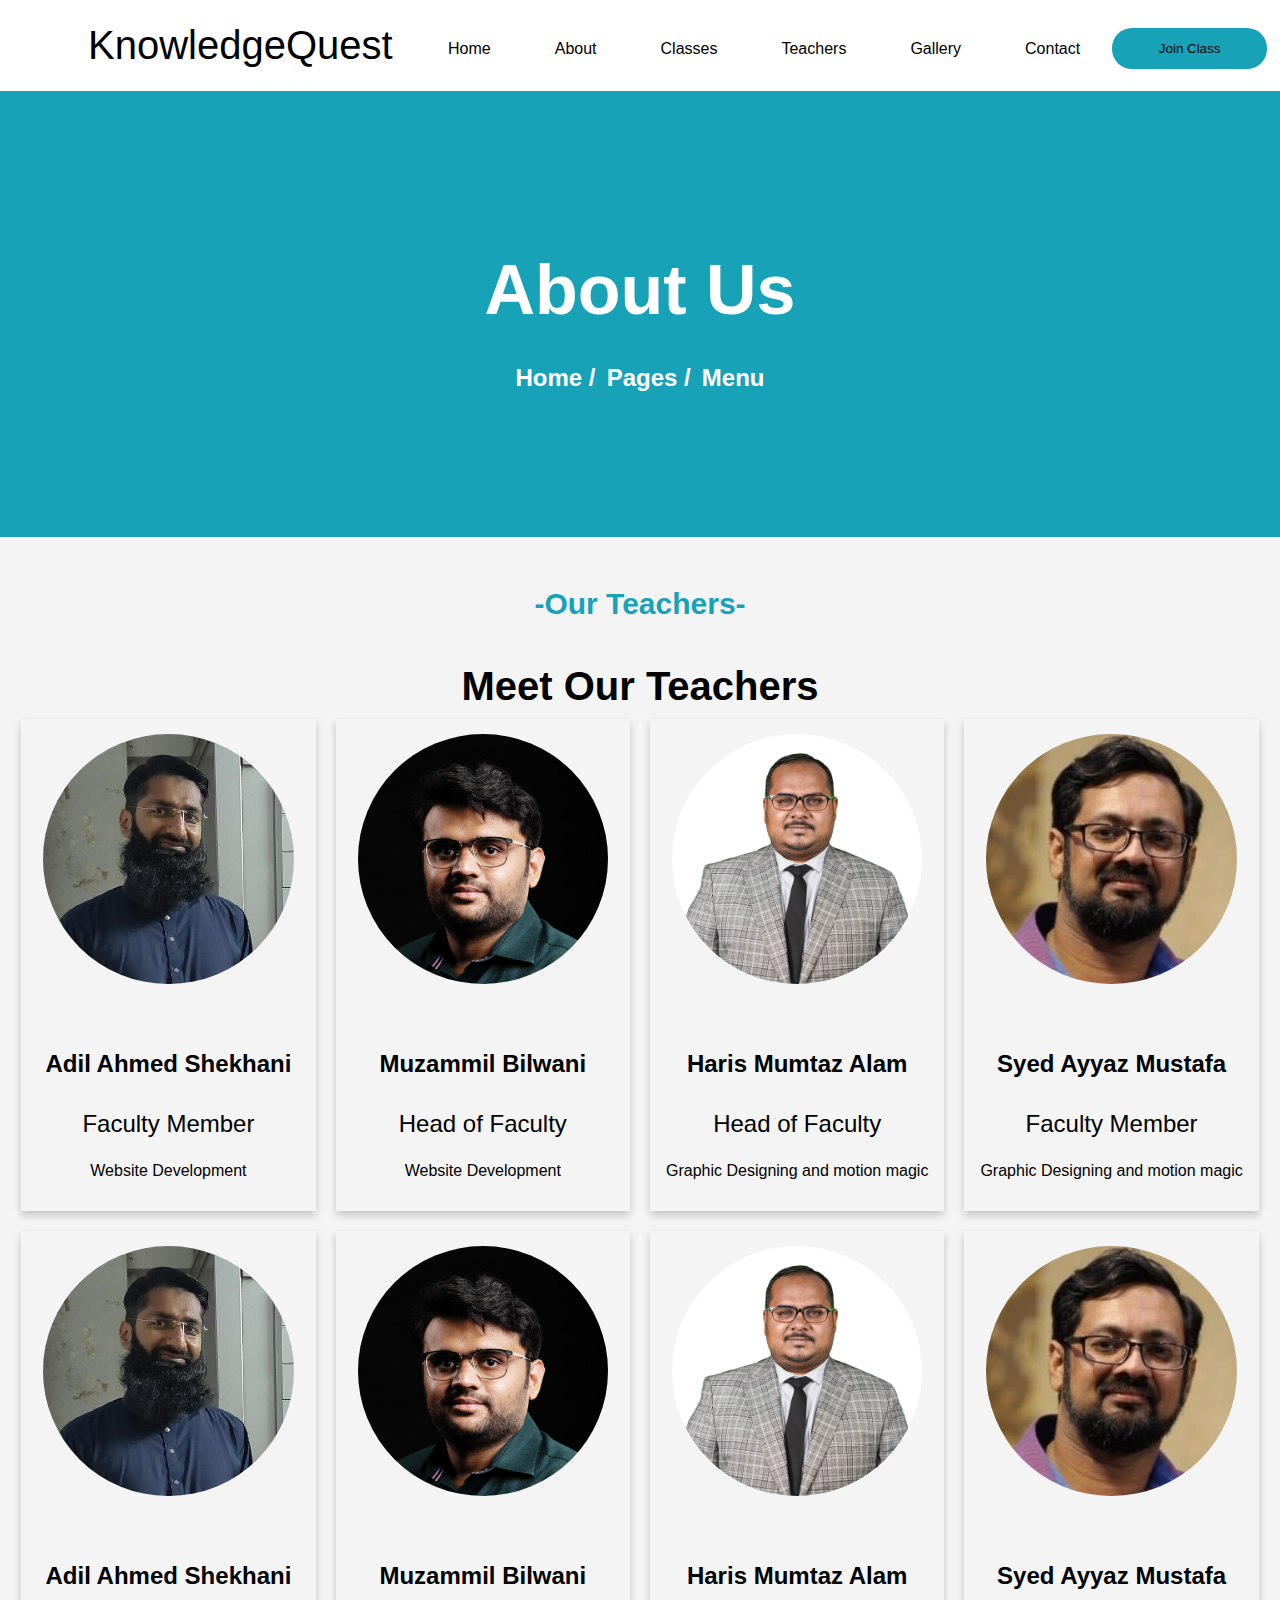
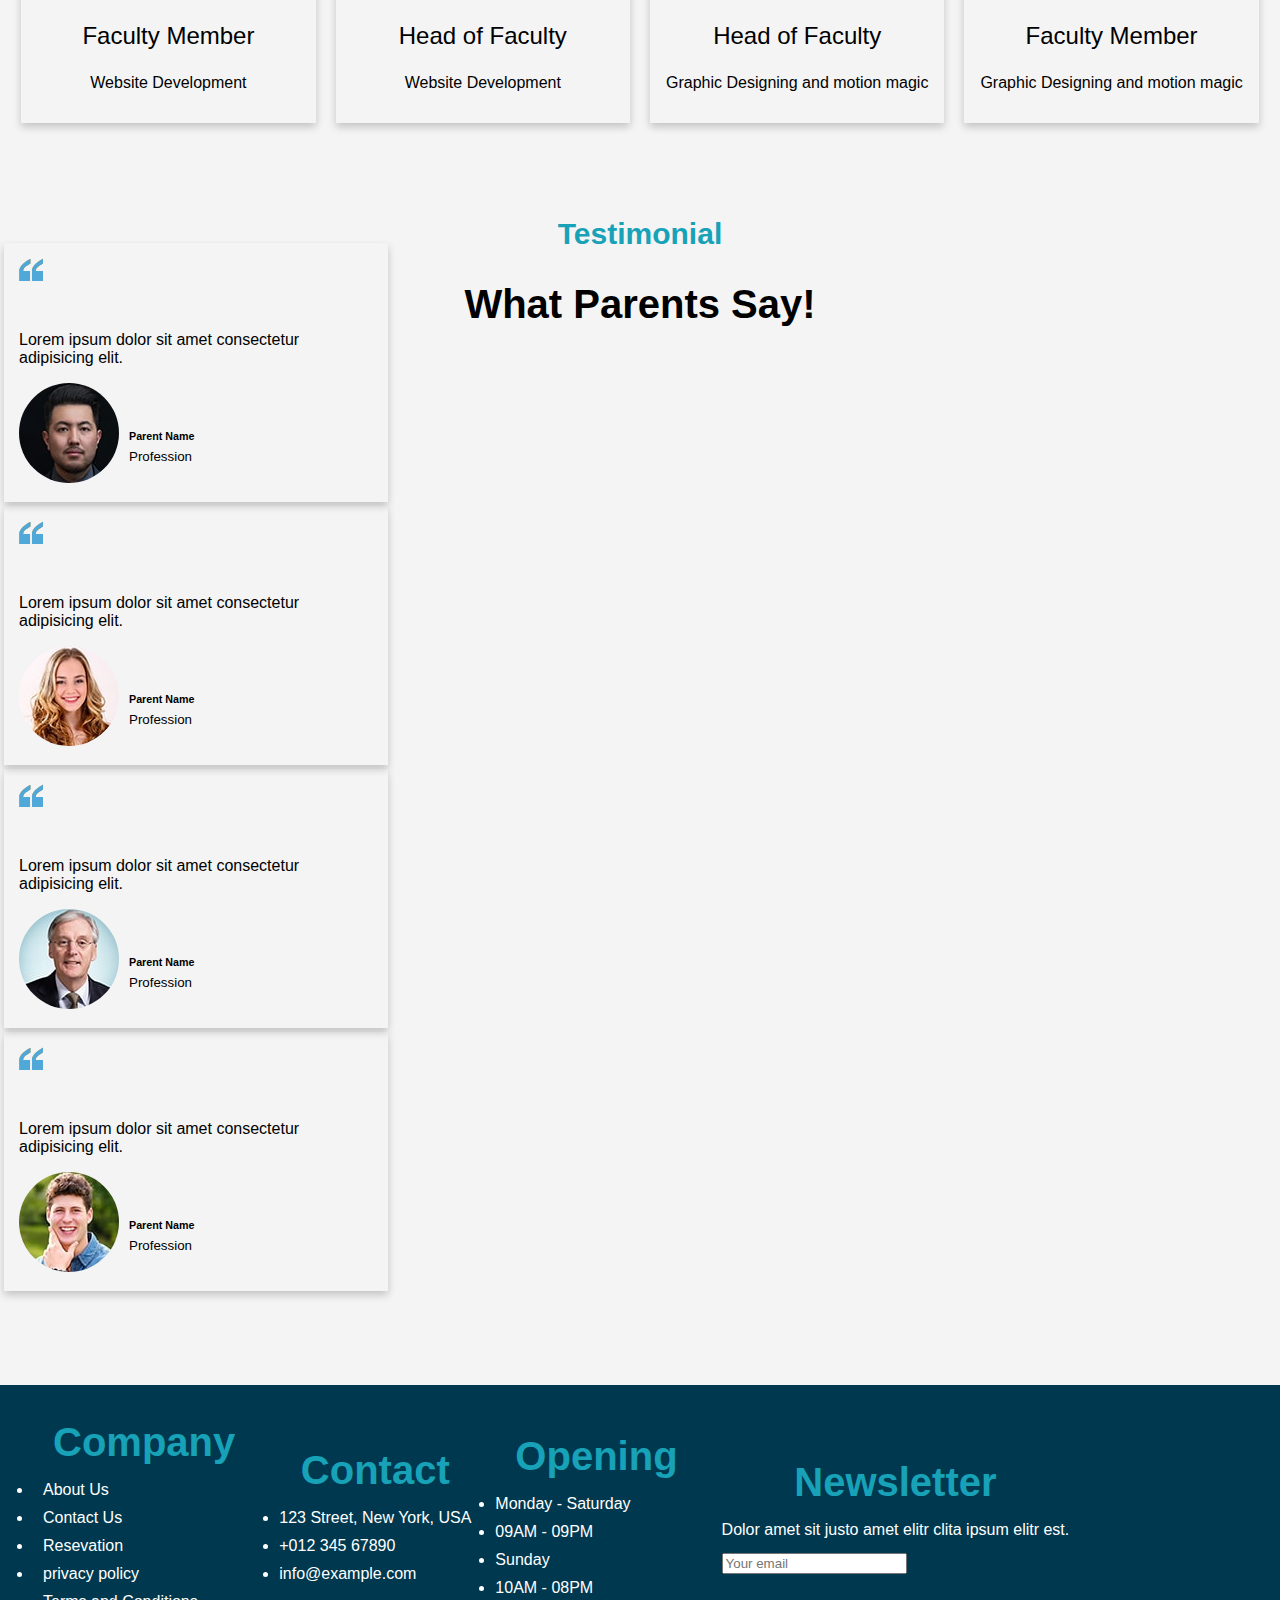
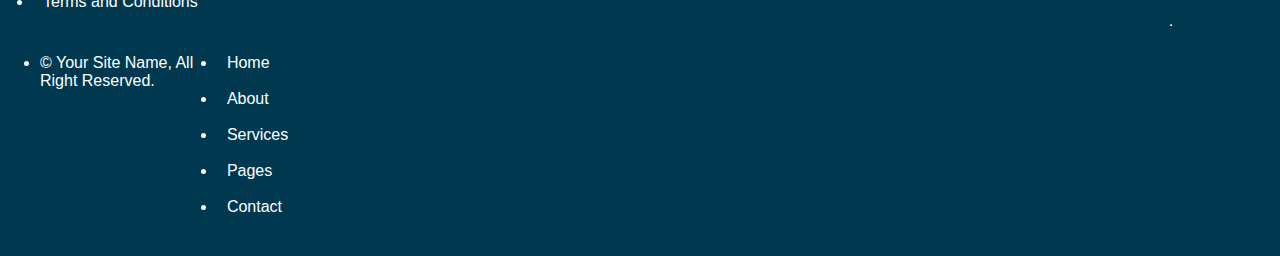
<file: teacher.html>
<!DOCTYPE html>
<html lang="en">
<head>
    <meta charset="UTF-8">
    <meta name="viewport" content="width=device-width, initial-scale=1.0">
    <link rel="stylesheet" href="teacher.css">
    <title>Teachers</title>
</head>
<body>
      <!-- Navbar Start -->
      <div>
        <nav>
            <a href="" style="font-size: 40px">
                <span class="navbar-logo">KnowledgeQuest</span>
            </a>

            <div>
                <div class="navbar-items">
                    <a href="index.html">Home</a>
                    <a href="about.html">About</a>
                    <a href="class.html">Classes</a>
                    <a href="team.html">Teachers</a>
                    <a href="gallery.html">Gallery</a>

                    <a href="contact.html" class="nav-item nav-link">Contact</a>

                    <button class="join-class-button" >
                        <a>Join Class</a>
                    </button>
                </div>

            </div>
        </nav>
    </div>
    <!-- Navbar End -->


    <header>
        <h1>About Us</h1>
        <h2> <a href="index.html">Home /</a>
            <a href="#">Pages /</a>
            <a href="menu.html">Menu</a>
        </h2>
    </header>

    <!-- team start -->

    <h5 style="text-align: center;font-size: 30px;color: #17a2b8;margin-bottom: -37px;">-Our Teachers-</h5>

    <h2 style="margin-bottom:0em;margin-top:2em;">Meet Our Teachers</h2>

    <div class="card-2-table">

        <div class="card-2">
            <img src="img/sir adil.jpeg" alt="Avatar" style=" width: 85%;
            max-width: 330px;
            height: auto; padding: 15px; border-radius: 50%;">
            <div class="container-2">
                <h4 style="font-size: 1.5rem;"><b>Adil Ahmed Shekhani</b></h4>
                <p style="font-size: 1.5rem;">Faculty Member</p>
                <p >Website Development</p>
            </div>
        </div>

        <div class="card-2">
            <img src="img/sir muzamil balwani.jpeg" alt="Avatar" style="width: 85%;
            max-width: 330px;
            height: auto; padding: 15px; border-radius: 50%;">
            <div class="container-2">
                <h4 style="font-size: 1.5rem;"><b>Muzammil Bilwani</b></h4>
                <p style="font-size: 1.5rem;">Head of Faculty</p>
                <p >Website Development</p>
            </div>
        </div>

        <div class="card-2">
            <img src="img/sir haris.jpg" alt="Avatar" style="width: 85%;
            max-width: 330px;
            height: auto; padding: 15px; border-radius: 50%;">
            <div class="container-2">
                <h4 style="font-size: 1.5rem;"><b>Haris Mumtaz Alam</b></h4>
                <p style="font-size: 1.5rem;">Head of Faculty</p>
                <p >Graphic Designing and motion magic</p>
            </div>
        </div>

        <div class="card-2">
            <img src="img/sir Ayaz Mustafa.jpeg" alt="Avatar" style="width: 85%;
            max-width: 330px;
            height: auto; padding: 15px; border-radius: 50%;">
            <div class="container-2">
                <h4 style="font-size: 1.5rem;"><b>Syed Ayyaz Mustafa</b></h4>
                <p style="font-size: 1.5rem;">Faculty Member</p>
                <p >Graphic Designing and motion magic</p>
            </div>
        </div>


    </div>
    <!-- team End -->



    
    <!-- team start -->


    <div class="card-2-table">

        <div class="card-2">
            <img src="img/sir adil.jpeg" alt="Avatar" style=" width: 85%;
            max-width: 330px;
            height: auto; padding: 15px; border-radius: 50%;">
            <div class="container-2">
                <h4 style="font-size: 1.5rem;"><b>Adil Ahmed Shekhani</b></h4>
                <p style="font-size: 1.5rem;">Faculty Member</p>
                <p >Website Development</p>
            </div>
        </div>

        <div class="card-2">
            <img src="img/sir muzamil balwani.jpeg" alt="Avatar" style="width: 85%;
            max-width: 330px;
            height: auto; padding: 15px; border-radius: 50%;">
            <div class="container-2">
                <h4 style="font-size: 1.5rem;"><b>Muzammil Bilwani</b></h4>
                <p style="font-size: 1.5rem;">Head of Faculty</p>
                <p >Website Development</p>
            </div>
        </div>

        <div class="card-2">
            <img src="img/sir haris.jpg" alt="Avatar" style="width: 85%;
            max-width: 330px;
            height: auto; padding: 15px; border-radius: 50%;">
            <div class="container-2">
                <h4 style="font-size: 1.5rem;"><b>Haris Mumtaz Alam</b></h4>
                <p style="font-size: 1.5rem;">Head of Faculty</p>
                <p >Graphic Designing and motion magic</p>
            </div>
        </div>

        <div class="card-2">
            <img src="img/sir Ayaz Mustafa.jpeg" alt="Avatar" style="width: 85%;
            max-width: 330px;
            height: auto; padding: 15px; border-radius: 50%;">
            <div class="container-2">
                <h4 style="font-size: 1.5rem;"><b>Syed Ayyaz Mustafa</b></h4>
                <p style="font-size: 1.5rem;">Faculty Member</p>
                <p >Graphic Designing and motion magic</p>
            </div>
        </div>


    </div>
    <!-- team End -->


    

    <!-- testomoional start -->

    <h5 style="text-align: center;font-size: 30px;color: #17a2b8;margin-bottom:-63px;;margin-top: 84px;">Testimonial
    </h5>
    <h2 style="margin-bottom: -88px;margin-top: 94px;">What Parents Say!</h2>

    <div class="Testimonials">
        <div class="testimonial-card">
            <img src="img/coma-icon-600w-740807215.png" alt="Avatar" style="width:auto; padding: 15px">
            <div class="container-2">
                <p>Lorem ipsum dolor sit amet consectetur adipisicing elit.</p>
                <div class="container-2-div">
                    <div>
                        <i><img src="img/testimonial-1.jpg" style="border-radius: 50%;" alt="cup"></i>
                    </div>
                    <div>
                        <h6>Parent Name</h6>
                        <small>Profession</small>
                    </div>
                </div>
            </div>
        </div>

        <div class="testimonial-card">
            <img src="img/coma-icon-600w-740807215.png" alt="Avatar" style="width:auto; padding: 15px">
            <div class="container-2">
                <p>Lorem ipsum dolor sit amet consectetur adipisicing elit.</p>
                <div class="container-2-div">
                    <div>
                        <i><img src="img/testimonial-2.jpg" style="border-radius: 50%;" alt="cup"></i>
                    </div>
                    <div>
                        <h6>Parent Name</h6>
                        <small>Profession</small>
                    </div>
                </div>
            </div>
        </div>

        <div class="testimonial-card">
            <img src="img/coma-icon-600w-740807215.png" alt="Avatar" style="width:auto; padding: 15px">
            <div class="container-2">
                <p>Lorem ipsum dolor sit amet consectetur adipisicing elit.</p>
                <div class="container-2-div">
                    <div>
                        <i><img src="img/testimonial-3.jpg" style="border-radius: 50%;" alt="cup"></i>
                    </div>
                    <div>
                        <h6>Parent Name</h6>
                        <small>Profession</small>
                    </div>
                </div>
            </div>
        </div>
        <div class="testimonial-card">
            <img src="img/coma-icon-600w-740807215.png" alt="Avatar" style="width:auto; padding: 15px">
            <div class="container-2">
                <p>Lorem ipsum dolor sit amet consectetur adipisicing elit.</p>
                <div class="container-2-div">
                    <div>
                        <i><img src="img/testimonial-4.jpg" style="border-radius: 50%;" alt="cup"></i>
                    </div>
                    <div>
                        <h6>Parent Name</h6>
                        <small>Profession</small>
                    </div>
                </div>
            </div>
        </div>
    </div> 
    
<br>
<br>
<br>
<br>
<br>

    <footer>
        <table>
            <tr>
                <td>
                    <div class="nav-shortcuts">
                        <h2>Company</h2>
                        <li><a href="about,html">About Us</a></li>
                        <li><a href="contact.html">Contact Us</a></li>
                        <li><a href="reservation.html">Resevation</a></li>
                        <li><a href="privacy-policy.html">privacy policy</a></li>
                        <li><a href="Terms-and-Conditions.html">Terms and Conditions</a></li>
                    </div>
                </td>
                <td>
                    <div class="nav-shortcuts-2">
                        <h2>Contact</h2>
                        <li>123 Street, New York, USA</li>
                        <li>+012 345 67890</li>
                        <li>info@example.com</li>
                    </div>
                </td>
                <td>
                    <div class="nav-shortcuts-3">
                        <h2>Opening</h2>
                        <li>Monday - Saturday</li>
                        <li>09AM - 09PM</li>
                        <li>Sunday</li>
                        <li>10AM - 08PM</li>
                    </div>
                </td>
                <td>
                    <div class="nav-shortcuts-4">
                        <h2>Newsletter</h2>
                        <p>Dolor amet sit justo amet elitr clita ipsum elitr est.</p>
                        <input type="email" placeholder="Your email">
                    </div>
                </td>
            </tr>
        </table>
        <hr>
        <div class="nav-shortcuts-5">
            <div class="nav-shortcuts-5-div-1">
                <li>© Your Site Name, All Right Reserved.</li>

            </div>
            <div class="nav-shortcuts-5-div-2">
                <li><a href="index.html">Home</a></li>&nbsp;&nbsp;
                <li><a href="about,html">About</a></li>&nbsp;&nbsp;
                <li><a href="Services.html">Services</a></li>&nbsp;&nbsp;
                <li><a href="Pages.html">Pages</a></li>&nbsp;&nbsp;
                <li><a href="Contact.html">Contact</a></li>
            </div>
        </div>
    </footer>

<!-- Back to top button -->
<button onclick="goToTop()" id="goTopBtn" title="Go to top"><img src="img/go top.png" width="30px" height="30" alt="go top "></button>

    <script src="classes.js"></script>



</body>
</html>
</file>
<file: style.css>
body {
  font-family: 'Arial', sans-serif;
  margin: 0;
  padding: 0;
  background-color: #f4f4f4;
}

nav {
  background-color: #ffffff !important;
  padding: 0.5em;
  height: 75px;
  color: #000000;

}

.navbar-logo {
  top: 15px;
  position: relative;
}

.navbar-items {
  top :-30px;
  display: flex;
  justify-content: flex-end; /* Align items to the right */
  align-items: center; /* Align items vertically */
  position: relative;
  padding: 5px;
}


.join-class-button{
text-decoration: none;
    background-color: #17a2b8;
    color: #fff;
    padding: 13px;
    padding-left: 20px;
    padding-right: 20px;
    border: none;
    border-radius: 20px;
    cursor: pointer;
    transition: background-color 0.3s;}

nav a {
  color: #000000;
  text-decoration: none;
  padding: 0.5em 1em;
  margin: 0 1em;
  position: relative;
}

nav a:hover {
  background-color: #555;
}
.header {
  background-color:#17a2b8;
  display: flex;
  justify-content: space-between;
  align-items: center;
  padding: 2rem;
}

.header-content {
  max-width: 50rem;
}

.header-content h1 {
  font-size: 3rem;
  margin-bottom: 2rem;
}

.header-content p {
  font-size: 1.2rem;
  margin-bottom: 2rem;
}

.header-learn-more {
  display: inline-block;
  background-color:#00394f;
  color: white;
  padding: 1rem 2rem;
  text-decoration: none;
  border-radius: 3rem;
  transition: background-color 0.3s ease;
}

.header-learn-more:hover {
  background-color: #0a8fd1;
}

@media (max-width: 768px) {
  .header-content {
    max-width: 100%;
  }

  .header-content h1 {
    font-size: 2rem;
  }

  .header-content p {
    font-size: 1rem;
  }

  .header-learn-more {
    padding: 0.5rem 1rem;
    font-size: 1rem;
  }
}


.icon-setting {
  color: #17a2b8 !important;
  font-weight: 400 !important;
  margin-bottom: 1rem !important;
  font-size: 2.5rem;
}

.card-table {
  animation: fadeInUp;
  display: flex;
  justify-content: center;
  padding-top: 3rem;
}

.card {
  cursor: pointer;
  margin: 1.5rem;
  padding: 30px;
  margin-bottom: 1.5rem !important;
  box-shadow: 0 4px 8px 0 rgba(0, 0, 0, 0.2);
  display: flex !important;
  border-radius: 5px !important;
  border-top: 1px solid #dee2e6 !important;
  background-color: #f8f9fa !important;
  box-sizing: border-box;
}

.crad-rows {
  display: flex;
  flex-wrap: wrap;
  margin-right: -15px;
  margin-left: -15px;
}


.card:hover {
  color: #FEA116;
  box-shadow: 0 8px 16px 0 rgba(0, 0, 0, 0.2);
}

.index-about {
  display: flex;
  justify-content: center;
  padding-right: 15px;
  padding-left: 173px;
  flex-wrap: wrap;
  padding-top: 45px;
}

.row-align-items {
  display: flex;
}

@media(max-width: 768px) {
 
}

.index-about-text-align {
  padding-top: 30px;
  padding-left: 45px;
}

.index-about-text {
  display: flex;
}

.index-learn-more,
.index-learn-more a {
  text-decoration: none;
  color: #fff;
  /* Ensure the desired color is specified */
}

.index-learn-more {
  margin-top: 15px;
  background-color: #00394f;
  border-color: #00394f;
  font-size: 1rem;
  line-height: 1.5;
  border: 1px solid transparent;
  border-radius: 30px;
  padding: 1rem 3rem;
  /* Shortened padding shorthand */
  cursor: pointer;
  text-align: center;
}

.list-inline {
  list-style: none;
}

.list-inline li {
  display: flex;
  align-items: center;
  line-height: 2;
}

.list-inline li img {
  margin-right: 10px;
}

.h5 {
  text-align: center;
  font-size: 30px;
  margin-bottom: 0px;
  color: #17a2b8;
}

h2 {
  margin: 20px;
  margin-bottom: 30px;
  text-align: center;
  font-size: 40px;
  ;
}


.Classes {
  display: flex;
  margin: 15px;
  justify-content: center;
}


.classes-card {
  margin: 15px;
  width: 300px;
  background-color: #f9f9f9;
  border-radius: 10px;
  box-shadow: 0 8px 16px 0 rgba(0, 0, 0, 0.1);
  padding: 20px;
  text-align: center;
}

.classes-card img {
  max-width: 100%;
  border-radius: 5px;
}

.classes-card h2 {
  font-size: 1.5rem;
  margin: 10px 0;
}

.classes-card p {
  font-size: 1rem;
  color: #555;
}

.btn-join {
  background-color: #007bff;
  color: #fff;
  padding: 10px 20px;
  border: none;
  border-radius: 20px;
  cursor: pointer;
  transition: background-color 0.3s;
}

.btn-join:hover {
  background-color: #0056b3;
}

.classe-booking-text {
  justify-content: left;
  position: relative;
}



.form-container {
  margin-top: 45px;
  margin-left: 25px;
  position: relative;
  background-color: #17a2b8;
  border-radius: 8px;
  box-shadow: 0 0 10px rgba(0, 0, 0, 0.1);
  padding: 30px;
  max-width: 400px;
  width: 100%;
  box-sizing: border-box;
}


.book-seat {
  justify-content: center;
  display: flex
}

.book-seat-ul {
  line-height: 1.6;
}

.book-seat-button {
  text-decoration: none;
  background-color: #17a2b8;
  color: #fff;
  padding: 13px;
  padding-left: 20px;
  padding-right: 20px;
  border: none;
  border-radius: 20px;
  cursor: pointer;
  transition: background-color 0.3s;
}

form {
  display: flex;
  flex-direction: column;
}

label {
  margin-top: 10px;
}

input,
select,
textarea {
  border-radius: 10px;
  padding: 8px;
  margin-top: 5px;
  margin-bottom: 10px;
  box-sizing: border-box;
}

textarea {
  height: 100px;
}

.book-seat-form-button {
  text-decoration: none;
  background-color: #00394f;
  color: #fff;
  padding: 10px 20px;
  border: none;
  border-radius: 20px;
  cursor: pointer;
  transition: background-color 0.3s;
}

button:hover {
  background-color: #0056b3;
}

/* Teams start  */

.card-2 {
  margin: 10px;
  text-align: center;
  box-shadow: 0 4px 8px 0 rgba(0, 0, 0, 0.2);
  transition: 0.3s;
  width: 23%;
}

.card-2:hover {
  color: #FEA116;
  box-shadow: 0 8px 16px 0 rgba(0, 0, 0, 0.2);
}

.container-2 {
  padding: 2px 16px;
}

.card-2-table {
  justify-content: center;
  animation: fadeInUp;
  display: flex;
}

/* Teams end  */

/* testomonial start */

/* .testimonial-card */



.Testimonials {
  display: flex;
  flex-wrap: wrap; /* Wrap items onto multiple rows if needed */
  justify-content: space-between; /* Evenly space cards horizontally */
  margin: 96px 10px auto; /* Center the section horizontally */
  padding: 20px; /* Add some padding for better spacing */
}

.testimonial-card {
  margin: 4px;
  position: relative;
  box-shadow: 0 4px 8px 0 rgba(0, 0, 0, 0.2);
  transition: 0.3s;
  width: 30%; /* Adjust width as needed for different layouts */
  flex: 1; /* Allow cards to shrink proportionally on smaller screens */
}

.testimonial-card img {
  width: 100%; /* Use full width of card for the avatar */
 
}

.container-2 {
  padding: 15px; /* Add padding for content within the card */
}

.container-2-div {
  display: flex; /* Arrange name and icon horizontally */
  align-items: center; /* Vertically align name and icon */
  margin-top: 10px; /* Add space between the content and image */
}

.container-2-div div:first-child {
  margin-right: 10px; /* Add spacing between icon and text */
}

.testimonial-card h6 {
  font-weight: bold; /* Make name bold */
  margin-bottom: 5px; /* Add space between name and profession */
}

/* Responsive adjustments */
@media (max-width: 768px) {
  
}

@media (max-width: 480px) {
  .testimonial-card {
    width: 100%; /* Make cards take up full width on very small screens */
  }
}

/* testimonial end */

/* go top button */

#goTopBtn {
  display: none; 
  position: fixed; 
  bottom: 20px;
  right: 30px; 
  z-index: 99;
  border: none; 
  outline: none; 
  background-color: #17a2b8;
  color: white;
  cursor: pointer; 
  padding: 15px; 
  border-radius: 7px; 
}

#goTopBtn:hover {
  transition: 0.3s;
  background-color: #2192a3; 
}

/* go top button end */
footer {
  background-color: #00394f;
  color: #fff;
  padding: 20px;
}

footer a {
  color: #fff;
  text-decoration: none;
  margin: 0 10px;
}

footer p {
  margin: 5px 0;
}

footer h2 {
  color: #17a2b8;
  margin: 20px;
}


footer {
  display: flex;
  flex-wrap: wrap; 
  justify-content: space-between;
  align-items: baseline;
}

.nav-shortcuts,
.nav-shortcuts-2,
.nav-shortcuts-3,
.nav-shortcuts-4 {
  flex: 1; 
  line-height: 28px;
  margin: 10px; 
  
}

.nav-shortcuts-5 {
 
  margin: 10px;
  padding: 10px;
  display: flex; 
  justify-content: space-between;
}

.nav-shortcuts-5-div-1,
.nav-shortcuts-5-div-2 {
  flex: 1; 
  text-decoration: none;
}


footer > table {
  margin: 0; 
}


@media (max-width: 768px) {
  .nav-shortcuts,
  .nav-shortcuts-2,
  .nav-shortcuts-3,
  .nav-shortcuts-4 {
    flex: auto; 
  }

  .row-align-items{
    display: block;
  }

  .testimonial-card {
    width: 50%; /* Adjust width for smaller screens */
  }
}
</file>
<file: calcuator.css>
body {
  font-family: 'Arial', sans-serif;
  margin: 0;
  padding: 0;
  background-color: #f4f4f4;
}

nav {
  background-color: #ffffff !important;
  padding: 0.5em;
  height: 75px;
  color: #000000;

}

.navbar-logo {
  top: 15px;
  position: relative;
}

.navbar-items {
  top :-30px;
  display: flex;
  justify-content: flex-end; /* Align items to the right */
  align-items: center; /* Align items vertically */
  position: relative;
  padding: 5px;
}

header {
  color: #fff;
  text-align: center;
  padding: 7em;
  background-color: #17a2b8;


  h2 a {
      font-size: x-large;
      text-decoration: none;
      color: #ffffff;
  }

  h1 {
      margin-bottom: 1px;
      font-size: 70px;
  }
}


.join-class-button{
text-decoration: none;
    background-color: #17a2b8;
    color: #fff;
    padding: 13px;
    padding-left: 20px;
    padding-right: 20px;
    border: none;
    border-radius: 20px;
    cursor: pointer;
    transition: background-color 0.3s;}

nav a {
  color: #000000;
  text-decoration: none;
  padding: 0.5em 1em;
  margin: 0 1em;
  position: relative;
}

nav a:hover {
  background-color: #555;
}


.h5 {
  text-align: center;
  font-size: 30px;
  margin-bottom: 0px;
  color: #17a2b8;
}

h2 {
  margin: 20px;
  margin-bottom: 30px;
  text-align: center;
  font-size: 40px;
  ;
}
/* 

/* calculator */
.main{
  margin: 15px;
  justify-content: center;
display: flex;

}
.content{
  margin: 50px;
  display: grid;
  justify-content: center;
}

.container {
  position: relative;
  max-width: 300px;
  width: 100%;
  border-radius: 12px;
  padding: 10px 20px 20px;
  background: #fff;
  box-shadow: 0 5px 10px rgba(0, 0, 0, 0.1);
}
.display {
  height: 80px;
  width: 100%;
  outline: none;
  border: none;
  text-align: right;
  margin-bottom: 10px;
  font-size: 25px;
  color: #000e1a;
  pointer-events: none;
}
.buttons {
  display: grid;
  grid-gap: 10px;
  grid-template-columns: repeat(4, 1fr);
}
.buttons button {
  padding: 10px;
  border-radius: 6px;
  border: none;
  font-size: 20px;
  cursor: pointer;
  background-color: #eee;
}
.buttons button:active {
  transform: scale(0.99);
}
.operator {
  color: #2f9fff;
}
/* calculator end */


/* go top button    */
  
#goTopBtn {
  display: none; 
  position: fixed; 
  bottom: 20px;
  right: 30px; 
  z-index: 99;
  border: none; 
  outline: none; 
  background-color: #17a2b8;
  color: white;
  cursor: pointer; 
  padding: 15px; 
  border-radius: 7px; 
}

#goTopBtn:hover {
  transition: 0.3s;
  background-color: #2192a3; 
}

/* go top button end    */

footer {
  background-color: #00394f;
  color: #fff;
  padding: 20px;
}

footer a {
  color: #fff;
  text-decoration: none;
  margin: 0 10px;
}

footer p {
  margin: 5px 0;
}

footer h2 {
  color: #17a2b8;
  margin: 20px;
}


footer {
  display: flex;
  flex-wrap: wrap; 
  justify-content: space-between;
  align-items: baseline;
}

.nav-shortcuts,
.nav-shortcuts-2,
.nav-shortcuts-3,
.nav-shortcuts-4 {
  flex: 1; 
  line-height: 28px;
  margin: 10px; 
  
}

.nav-shortcuts-5 {
 
  margin: 10px;
  padding: 10px;
  display: flex; 
  justify-content: space-between;
}

.nav-shortcuts-5-div-1,
.nav-shortcuts-5-div-2 {
  flex: 1; 
  text-decoration: none;
}


footer > table {
  margin: 0; 
}


@media (max-width: 768px) {
  .nav-shortcuts,
  .nav-shortcuts-2,
  .nav-shortcuts-3,
  .nav-shortcuts-4 {
    flex: auto; 
  }
}
</file>
<file: classes.css>
body {
    font-family: 'Arial', sans-serif;
    margin: 0;
    padding: 0;
    background-color: #f4f4f4;
  }
  
  nav {
    background-color: #ffffff !important;
    padding: 0.5em;
    height: 75px;
    color: #000000;
  
  }
  
  .navbar-logo {
    top: 15px;
    position: relative;
  }
  
  .navbar-items {
    top :-30px;
    display: flex;
    justify-content: flex-end; /* Align items to the right */
    align-items: center; /* Align items vertically */
    position: relative;
    padding: 5px;
  }
  
  header {
    color: #fff;
    text-align: center;
    padding: 7em;
    background-color: #17a2b8;


    h2 a {
        font-size: x-large;
        text-decoration: none;
        color: #ffffff;
    }

    h1 {
        margin-bottom: 1px;
        font-size: 70px;
    }
}

  
  .join-class-button{
  text-decoration: none;
      background-color: #17a2b8;
      color: #fff;
      padding: 13px;
      padding-left: 20px;
      padding-right: 20px;
      border: none;
      border-radius: 20px;
      cursor: pointer;
      transition: background-color 0.3s;}
  
  nav a {
    color: #000000;
    text-decoration: none;
    padding: 0.5em 1em;
    margin: 0 1em;
    position: relative;
  }
  
  nav a:hover {
    background-color: #555;
  }
  
  
  .h5 {
    text-align: center;
    font-size: 30px;
    margin-bottom: 0px;
    color: #17a2b8;
  }
  
  h2 {
    margin: 20px;
    margin-bottom: 30px;
    text-align: center;
    font-size: 40px;
    ;
  }

.Classes {
    display: flex;
    margin: 15px;
    justify-content: center;
  }
  
  
  .classes-card {
    margin: 15px;
    width: 300px;
    background-color: #f9f9f9;
    border-radius: 10px;
    box-shadow: 0 8px 16px 0 rgba(0, 0, 0, 0.1);
    padding: 20px;
    text-align: center;
  }
  
  .classes-card img {
    max-width: 100%;
    border-radius: 5px;
  }
  
  .classes-card h2 {
    font-size: 1.5rem;
    margin: 10px 0;
  }
  
  .classes-card p {
    font-size: 1rem;
    color: #555;
  }
  
  .btn-join {
    background-color: #007bff;
    color: #fff;
    padding: 10px 20px;
    border: none;
    border-radius: 20px;
    cursor: pointer;
    transition: background-color 0.3s;
  }
  
  .btn-join:hover {
    background-color: #0056b3;
  }
  
  .classe-booking-text {
    justify-content: left;
    position: relative;
  }
  
  
  
  .form-container {
    margin-top: 45px;
    margin-left: 25px;
    position: relative;
    background-color: #17a2b8;
    border-radius: 8px;
    box-shadow: 0 0 10px rgba(0, 0, 0, 0.1);
    padding: 30px;
    max-width: 400px;
    width: 100%;
    box-sizing: border-box;
  }
  
  
  .book-seat {
    justify-content: center;
    display: flex
  }
  
  .book-seat-ul {
    line-height: 1.6;
  }
  
  .book-seat-button {
    text-decoration: none;
    background-color: #17a2b8;
    color: #fff;
    padding: 13px;
    padding-left: 20px;
    padding-right: 20px;
    border: none;
    border-radius: 20px;
    cursor: pointer;
    transition: background-color 0.3s;
  }
  
  form {
    display: flex;
    flex-direction: column;
  }
  
  label {
    margin-top: 10px;
  }
  
  input,
  select,
  textarea {
    border-radius: 10px;
    padding: 8px;
    margin-top: 5px;
    margin-bottom: 10px;
    box-sizing: border-box;
  }
  
  textarea {
    height: 100px;
  }
  
  .book-seat-form-button {
    text-decoration: none;
    background-color: #00394f;
    color: #fff;
    padding: 10px 20px;
    border: none;
    border-radius: 20px;
    cursor: pointer;
    transition: background-color 0.3s;
  }
  
  button:hover {
    background-color: #0056b3;
  }
/* go top button    */
  
#goTopBtn {
    display: none; 
    position: fixed; 
    bottom: 20px;
    right: 30px; 
    z-index: 99;
    border: none; 
    outline: none; 
    background-color: #17a2b8;
    color: white;
    cursor: pointer; 
    padding: 15px; 
    border-radius: 7px; 
  }
  
  #goTopBtn:hover {
    transition: 0.3s;
    background-color: #2192a3; 
  }
  
  /* go top button end    */

footer {
    background-color: #00394f;
    color: #fff;
    padding: 20px;
  }
  
  footer a {
    color: #fff;
    text-decoration: none;
    margin: 0 10px;
  }
  
  footer p {
    margin: 5px 0;
  }
  
  footer h2 {
    color: #17a2b8;
    margin: 20px;
  }
  
  
  footer {
    display: flex;
    flex-wrap: wrap; 
    justify-content: space-between;
    align-items: baseline;
  }
  
  .nav-shortcuts,
  .nav-shortcuts-2,
  .nav-shortcuts-3,
  .nav-shortcuts-4 {
    flex: 1; 
    line-height: 28px;
    margin: 10px; 
    
  }
  
  .nav-shortcuts-5 {
   
    margin: 10px;
    padding: 10px;
    display: flex; 
    justify-content: space-between;
  }
  
  .nav-shortcuts-5-div-1,
  .nav-shortcuts-5-div-2 {
    flex: 1; 
    text-decoration: none;
  }
  
  
  footer > table {
    margin: 0; 
  }
  
  
  @media (max-width: 768px) {
    .nav-shortcuts,
    .nav-shortcuts-2,
    .nav-shortcuts-3,
    .nav-shortcuts-4 {
      flex: auto; 
    }
}
</file>
<file: flaticon.css>
@font-face {
  font-family: "Flaticon";
  src: url("./Flaticon.eot");
  src: url("./Flaticon.eot?#iefix") format("embedded-opentype"),
       url("./Flaticon.woff2") format("woff2"),
       url("./Flaticon.woff") format("woff"),
       url("./Flaticon.ttf") format("truetype"),
       url("./Flaticon.svg#Flaticon") format("svg");
  font-weight: normal;
  font-style: normal;
}

@media screen and (-webkit-min-device-pixel-ratio:0) {
  @font-face {
    font-family: "Flaticon";
    src: url("./Flaticon.svg#Flaticon") format("svg");
  }
}

[class^="flaticon-"]:before, [class*=" flaticon-"]:before,
[class^="flaticon-"]:after, [class*=" flaticon-"]:after {   
  font-family: Flaticon;
        font-size: 20px;
font-style: normal;
margin-left: 20px;
}

.flaticon-001-swing:before { content: "\f100"; }
.flaticon-002-bricks:before { content: "\f101"; }
.flaticon-003-feeding-bottle:before { content: "\f102"; }
.flaticon-004-balloons:before { content: "\f103"; }
.flaticon-005-marker:before { content: "\f104"; }
.flaticon-006-spinning-top:before { content: "\f105"; }
.flaticon-007-sandbox:before { content: "\f106"; }
.flaticon-008-tambourine:before { content: "\f107"; }
.flaticon-009-bib:before { content: "\f108"; }
.flaticon-010-slide:before { content: "\f109"; }
.flaticon-011-mat:before { content: "\f10a"; }
.flaticon-012-kite:before { content: "\f10b"; }
.flaticon-013-brush:before { content: "\f10c"; }
.flaticon-014-blackboard:before { content: "\f10d"; }
.flaticon-015-potty:before { content: "\f10e"; }
.flaticon-016-apple:before { content: "\f10f"; }
.flaticon-017-toy-car:before { content: "\f110"; }
.flaticon-018-ball:before { content: "\f111"; }
.flaticon-019-pencil:before { content: "\f112"; }
.flaticon-020-rattle:before { content: "\f113"; }
.flaticon-021-juice-box:before { content: "\f114"; }
.flaticon-022-drum:before { content: "\f115"; }
.flaticon-023-girl:before { content: "\f116"; }
.flaticon-024-shape-toy:before { content: "\f117"; }
.flaticon-025-sandwich:before { content: "\f118"; }
.flaticon-026-paper-boat:before { content: "\f119"; }
.flaticon-027-xylophone:before { content: "\f11a"; }
.flaticon-028-kindergarten:before { content: "\f11b"; }
.flaticon-029-clock:before { content: "\f11c"; }
.flaticon-030-crayons:before { content: "\f11d"; }
.flaticon-031-bell:before { content: "\f11e"; }
.flaticon-032-book:before { content: "\f11f"; }
.flaticon-033-blocks:before { content: "\f120"; }
.flaticon-034-popsicle:before { content: "\f121"; }
.flaticon-035-table:before { content: "\f122"; }
.flaticon-036-boy:before { content: "\f123"; }
.flaticon-037-toys:before { content: "\f124"; }
.flaticon-038-locker:before { content: "\f125"; }
.flaticon-039-seesaw:before { content: "\f126"; }
.flaticon-040-puzzle:before { content: "\f127"; }
.flaticon-041-abacus:before { content: "\f128"; }
.flaticon-042-synthesizer:before { content: "\f129"; }
.flaticon-043-teddy-bear:before { content: "\f12a"; }
.flaticon-044-scissors:before { content: "\f12b"; }
.flaticon-045-cookies:before { content: "\f12c"; }
.flaticon-046-bucket:before { content: "\f12d"; }
.flaticon-047-backpack:before { content: "\f12e"; }
.flaticon-048-paper-plane:before { content: "\f12f"; }
.flaticon-049-cutlery:before { content: "\f130"; }
.flaticon-050-fence:before { content: "\f131"; }
</file>
<file: teacher.css>
body {
    font-family: 'Arial', sans-serif;
    margin: 0;
    padding: 0;
    background-color: #f4f4f4;
  }
  
  nav {
    background-color: #ffffff !important;
    padding: 0.5em;
    height: 75px;
    color: #000000;
  
  }
  
  .navbar-logo {
    top: 15px;
    position: relative;
  }
  
  .navbar-items {
    top :-30px;
    display: flex;
    justify-content: flex-end; /* Align items to the right */
    align-items: center; /* Align items vertically */
    position: relative;
    padding: 5px;
  }
  
  header {
    color: #fff;
    text-align: center;
    padding: 7em;
    background-color: #17a2b8;


    h2 a {
        font-size: x-large;
        text-decoration: none;
        color: #ffffff;
    }

    h1 {
        margin-bottom: 1px;
        font-size: 70px;
    }
}

  
  .join-class-button{
  text-decoration: none;
      background-color: #17a2b8;
      color: #fff;
      padding: 13px;
      padding-left: 20px;
      padding-right: 20px;
      border: none;
      border-radius: 20px;
      cursor: pointer;
      transition: background-color 0.3s;}
  
  nav a {
    color: #000000;
    text-decoration: none;
    padding: 0.5em 1em;
    margin: 0 1em;
    position: relative;
  }
  
  nav a:hover {
    background-color: #555;
  }
  
  
  .h5 {
    text-align: center;
    font-size: 30px;
    margin-bottom: 0px;
    color: #17a2b8;
  }
  
  h2 {
    margin: 20px;
    margin-bottom: 30px;
    text-align: center;
    font-size: 40px;
    ;
  }


/* Teams start  */

.card-2 {
    margin: 10px;
    text-align: center;
    box-shadow: 0 4px 8px 0 rgba(0, 0, 0, 0.2);
    transition: 0.3s;
    width: 23%;
  }
  
  .card-2:hover {
    color: #FEA116;
    box-shadow: 0 8px 16px 0 rgba(0, 0, 0, 0.2);
  }
  
  .container-2 {
    padding: 2px 16px;
  }
  
  .card-2-table {
    justify-content: center;
    animation: fadeInUp;
    display: flex;
  }
/* team end    */



monial start */

/* .testimonial-card */



.Testimonials {
  display: flex;
  flex-wrap: wrap; /* Wrap items onto multiple rows if needed */
  justify-content: space-between; /* Evenly space cards horizontally */
  margin: 96px 10px auto; /* Center the section horizontally */
  padding: 20px; /* Add some padding for better spacing */
}

.testimonial-card {
  margin: 4px;
  position: relative;
  box-shadow: 0 4px 8px 0 rgba(0, 0, 0, 0.2);
  transition: 0.3s;
  width: 30%; /* Adjust width as needed for different layouts */
  flex: 1; /* Allow cards to shrink proportionally on smaller screens */
}

.testimonial-card img {
  width: 100%; /* Use full width of card for the avatar */
 
}

.container-2 {
  padding: 15px; /* Add padding for content within the card */
}

.container-2-div {
  display: flex; /* Arrange name and icon horizontally */
  align-items: center; /* Vertically align name and icon */
  margin-top: 10px; /* Add space between the content and image */
}

.container-2-div div:first-child {
  margin-right: 10px; /* Add spacing between icon and text */
}

.testimonial-card h6 {
  font-weight: bold; /* Make name bold */
  margin-bottom: 5px; /* Add space between name and profession */
}

/* Responsive adjustments */
@media (max-width: 768px) {
  
}

@media (max-width: 480px) {
  .testimonial-card {
    width: 100%; /* Make cards take up full width on very small screens */
  }
}

/* testimonial end */




  
/* go top button    */
  
#goTopBtn {
    display: none; 
    position: fixed; 
    bottom: 20px;
    right: 30px; 
    z-index: 99;
    border: none; 
    outline: none; 
    background-color: #17a2b8;
    color: white;
    cursor: pointer; 
    padding: 15px; 
    border-radius: 7px; 
  }
  
  #goTopBtn:hover {
    transition: 0.3s;
    background-color: #2192a3; 
  }
  
  /* go top button end    */

footer {
    background-color: #00394f;
    color: #fff;
    padding: 20px;
  }
  
  footer a {
    color: #fff;
    text-decoration: none;
    margin: 0 10px;
  }
  
  footer p {
    margin: 5px 0;
  }
  
  footer h2 {
    color: #17a2b8;
    margin: 20px;
  }
  
  
  footer {
    display: flex;
    flex-wrap: wrap; 
    justify-content: space-between;
    align-items: baseline;
  }
  
  .nav-shortcuts,
  .nav-shortcuts-2,
  .nav-shortcuts-3,
  .nav-shortcuts-4 {
    flex: 1; 
    line-height: 28px;
    margin: 10px; 
    
  }
  
  .nav-shortcuts-5 {
   
    margin: 10px;
    padding: 10px;
    display: flex; 
    justify-content: space-between;
  }
  
  .nav-shortcuts-5-div-1,
  .nav-shortcuts-5-div-2 {
    flex: 1; 
    text-decoration: none;
  }
  
  
  footer > table {
    margin: 0; 
  }
  
  
  @media (max-width: 768px) {
    .nav-shortcuts,
    .nav-shortcuts-2,
    .nav-shortcuts-3,
    .nav-shortcuts-4 {
      flex: auto; 
    }
}
</file>
